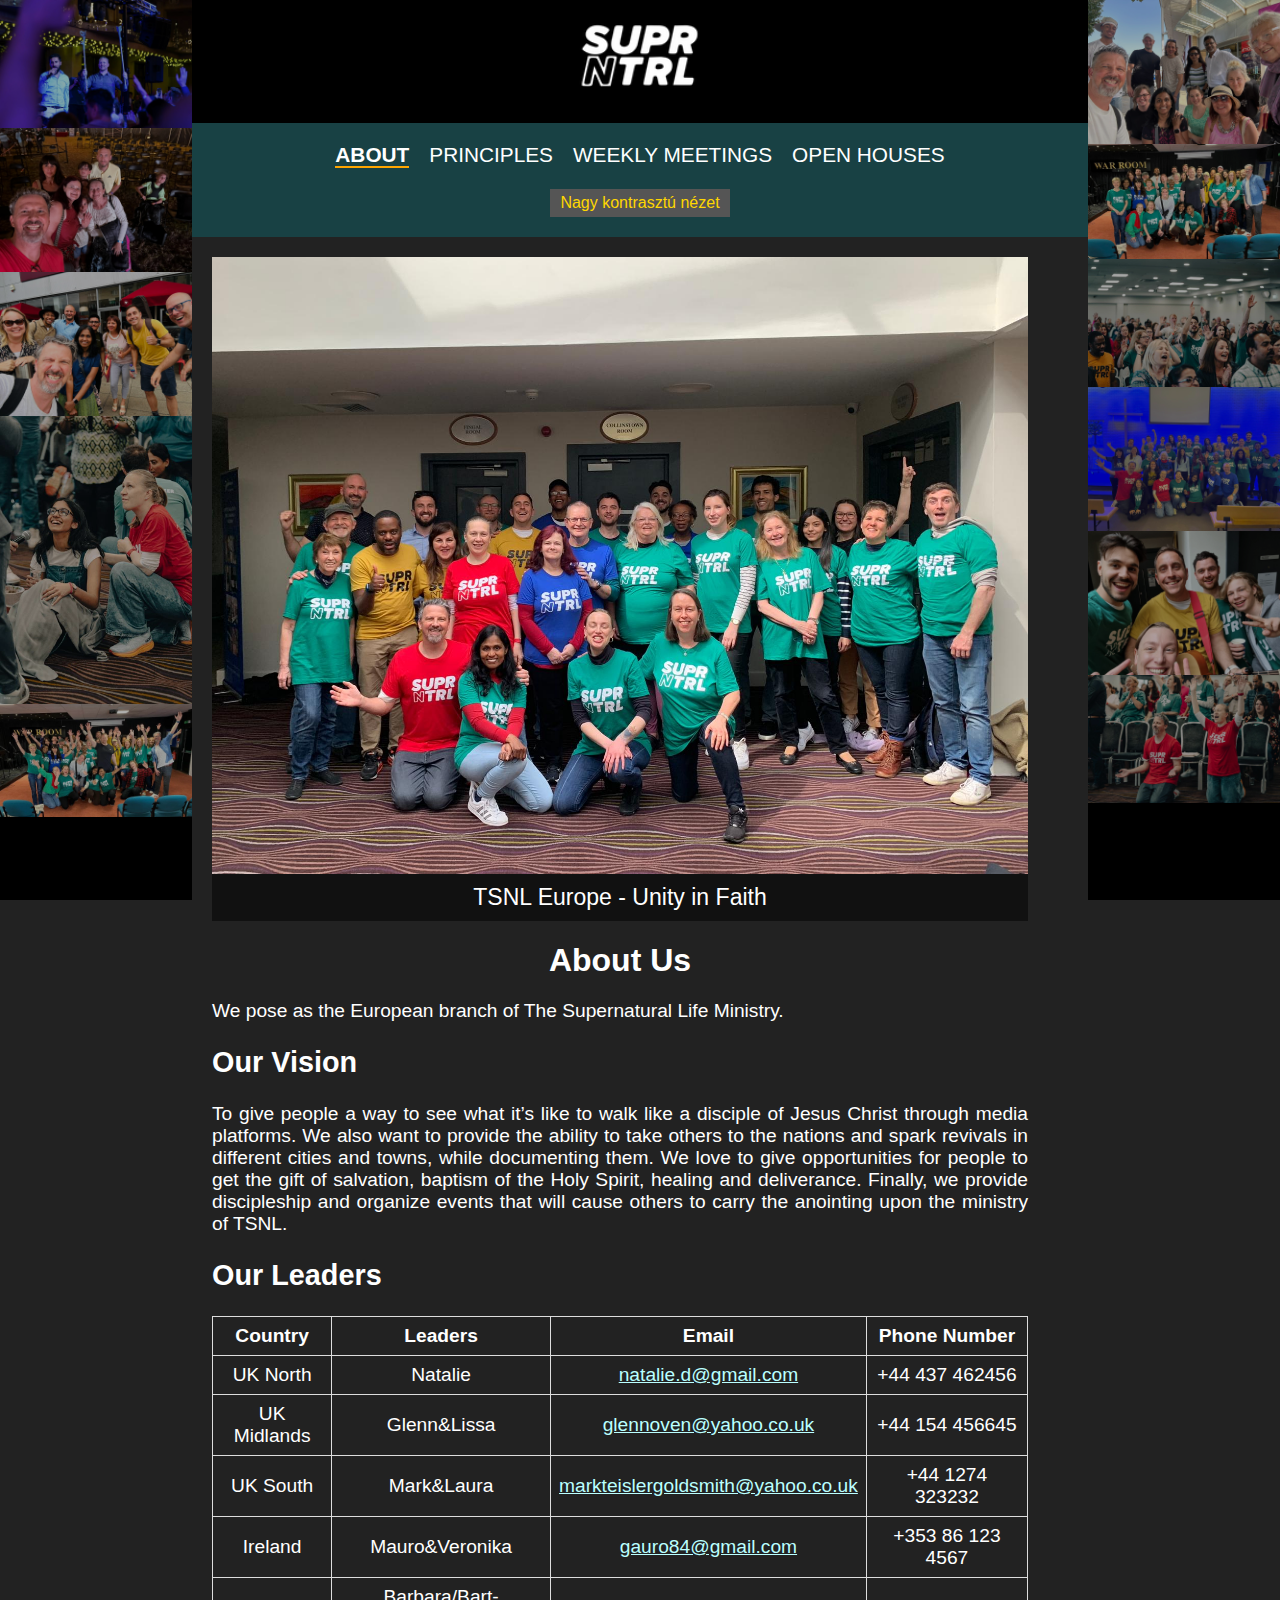
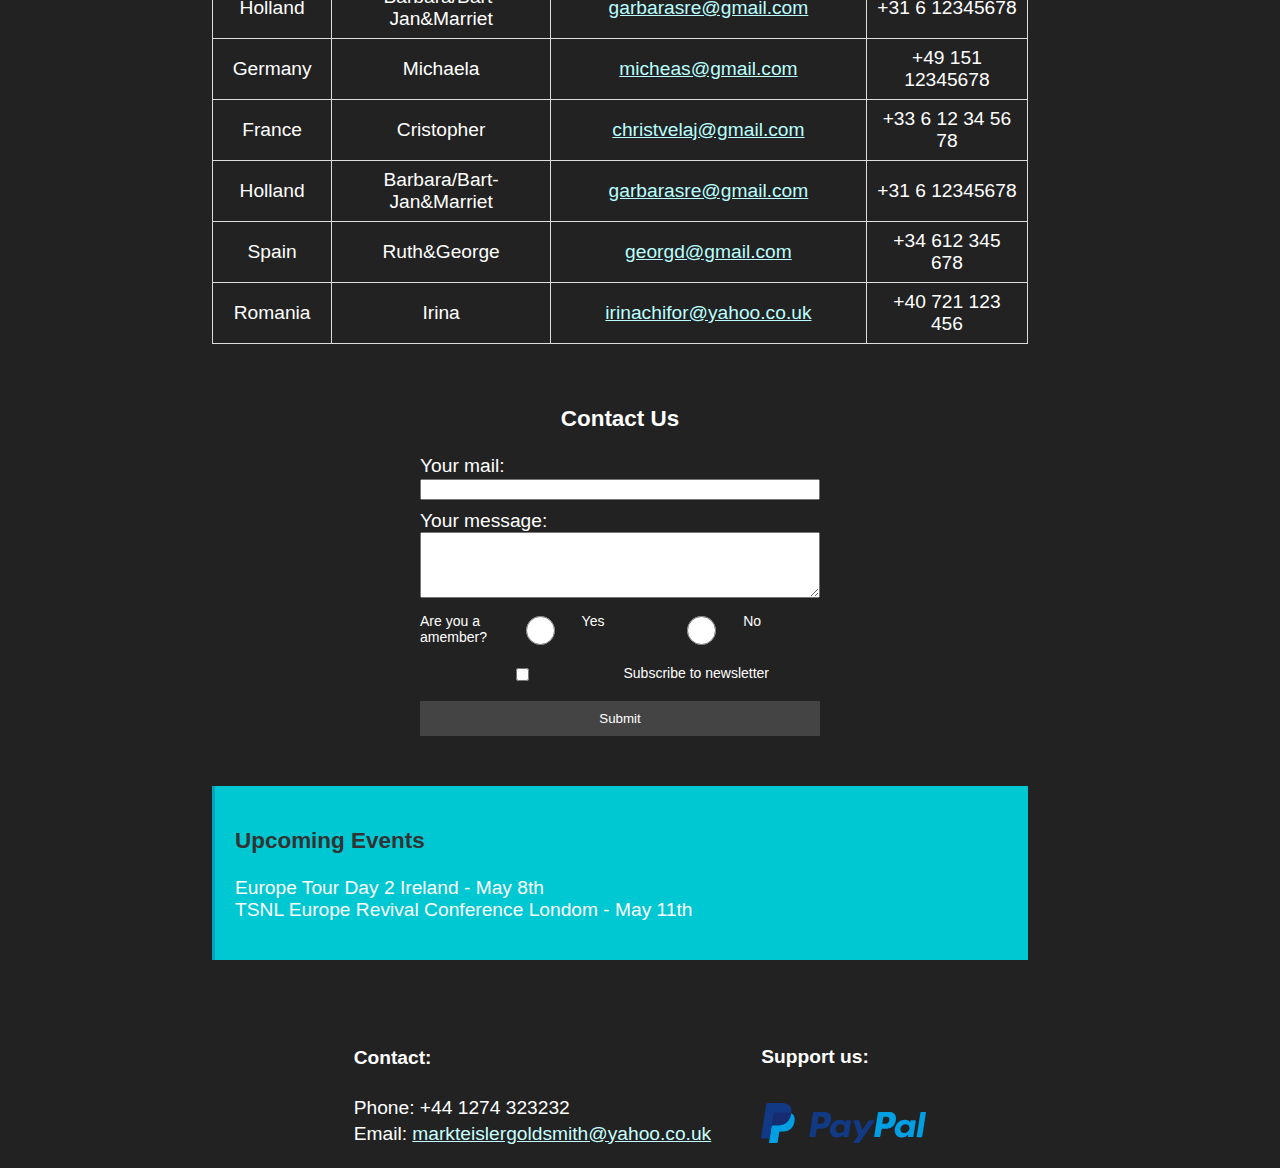
<file: index.html>
<!DOCTYPE html>
<html lang="en">
<head>
    <meta charset="UTF-8">
    <meta name="viewport" content="width=device-width, initial-scale=1.0">
    <title>About Us - TSNL Europe site</title>
    <link rel="icon" type="image/x-icon" href="images/favicon.ico">
    <link rel="stylesheet" href="style.css" type="text/css">
    <link rel="stylesheet" id="highContrastStyle" href="high-contrast.css" disabled>

</head>
<body>
    <header>
        <div class="header-content-image-container" style="text-align: center;">
            <img src="images/logo.png" alt="The Supernatural Life Logo">
        </div>
            <div id="menu" class="header-content">
                <nav>
                    <ul>
                        <li><a href="index.html" class="active">ABOUT</a></li>
                        <li><a href="Principles.html">PRINCIPLES</a></li>
                        <li><a href="WeeklyMeetings.html">WEEKLY MEETINGS</a></li>
                        <li><a href="Open_houses.html">OPEN HOUSES</a></li>
                    </ul>
                </nav>
                <br>
                <button id="highContrastToggle">Nagy kontrasztú nézet</button>

            </div>
    </header>
    <div class="side-images side-images-left">
        <img src="images/background/1.jpeg" alt="Daniel Adams holding up healed man's crutch">
        <img src="images/background/3.jpeg" alt="Mark and the team after an event">
        <img src="images/background/5.jpeg" alt="Europe England team before evangelization">
        <img src="images/background/7.jpeg" alt="Laura and a girl looking upwards">
        <img src="images/background/9.jpeg" alt="TSNL forerunner team group photo">
    </div>
    <main class="main-content">
        <figure>
            <img src="images/MAIN_BACKGROUND.jpeg" alt="Main background showing the British team of TSNL Europe">
            <figcaption>TSNL Europe - Unity in Faith</figcaption>
        </figure>
        <section>
            <h1>About Us</h1>
            <p>We pose as the European branch of The Supernatural Life Ministry.</p>
        </section>
        <section>
            <h2>Our Vision</h2>
            <p>To give people a way to see what it’s like to walk like a disciple of Jesus Christ through media platforms. We also want to provide the ability to take others to the nations and spark revivals in different cities and towns, while documenting them. We love to give opportunities for people to get the gift of salvation, baptism of the Holy Spirit, healing and deliverance. Finally, we provide discipleship and organize events that will cause others to carry the anointing upon the ministry of TSNL.</p>
        </section>
        <section>
            <h2>Our Leaders</h2>
            <table id="table">
                <tr>
                
                        <th>Country</th>
                        <th>Leaders</th>
                        <th>Email</th>
                        <th>Phone Number</th>
                
                </tr>
                <tr>
                    
                        <td>UK North</td>
                        <td>Natalie</td>
                        <td><a href="mailto:natalie.d@gmail.com">natalie.d@gmail.com</a></td>
                        <td>+44 437 462456</td>

                </tr>
                <tr>
                        <td>UK Midlands</td>
                        <td>Glenn&Lissa</td>
                        <td><a href="mailto:glennoven@yahoo.co.uk">glennoven@yahoo.co.uk</a></td>
                        <td>+44 154 456645</td>
                
                </tr>
                <tr>
                        <td>UK South</td>
                        <td>Mark&Laura</td>
                        <td><a href="mailto:markteislergoldsmith@yahoo.co.uk">markteislergoldsmith@yahoo.co.uk</a></td>
                        <td>+44 1274 323232</td>
                </tr>
                <tr>
                        <td>Ireland</td>
                        <td>Mauro&Veronika</td>
                        <td><a href="mailto:gauro84@gmail.com">gauro84@gmail.com</a></td>
                        <td>+353 86 123 4567</td>
                </tr>
                <tr>                    
                        <td>Holland</td>
                        <td>Barbara/Bart-Jan&Marriet</td>
                        <td><a href="mailto:garbarasre@gmail.com">garbarasre@gmail.com</a></td>
                        <td>+31 6 12345678</td>
                </tr>
                <tr>
                        <td>Germany</td>
                        <td>Michaela</td>
                        <td><a href="mailto:micheas@gmail.com">micheas@gmail.com</a></td>
                        <td>+49 151 12345678</td>
                </tr>
                <tr>
                        <td>France</td>
                        <td>Cristopher</td>
                        <td><a href="mailto:christvelaj@gmail.com">christvelaj@gmail.com</a></td>
                        <td>+33 6 12 34 56 78</td>
                </tr>
                <tr>
                        <td>Holland</td>
                        <td>Barbara/Bart-Jan&Marriet</td>
                        <td><a href="mailto:garbarasre@gmail.com">garbarasre@gmail.com</a></td>
                        <td>+31 6 12345678</td>
                </tr>
                <tr>
                        <td>Spain</td>
                        <td>Ruth&George</td>
                        <td><a href="mailto:georgd@gmail.com">georgd@gmail.com</a></td>
                        <td>+34 612 345 678</td>
                </tr>
                <tr>
                        <td>Romania</td>
                        <td>Irina</td>
                        <td><a href="mailto:irinachifor@yahoo.co.uk">irinachifor@yahoo.co.uk</a></td>
                        <td>+40 721 123 456</td>
                </tr>
            </table>
        </section>
        <div class="form-container">
            <h3>Contact Us</h3>
            <form id="contactForm" action="submit_form.php" method="post">
                <label for="You email address">Your mail:</label>
                <input type="text" id="name" name="name" required rows="4" cols="30" maxlength="100">
    
                <label for="The message you would like to send us">Your message:</label>
                <textarea id="message" name="message" required rows="4" cols="30" maxlength="500"></textarea>
    
                <div class="radio-group">
                    <label>Are you a amember?</label><br>
                    <input type="radio" id="member_yes" name="member" value="yes" >
                    <label for="member_yes">Yes</label>
                    <input type="radio" id="member_no" name="member" value="no">
                    <label for="member_no">No</label>
                </div>
    
                <div class="checkbox-group">
                    <input type="checkbox" id="subscribe" name="subscribe">
                    <label for="subscribe">Subscribe to newsletter</label>
                </div>
    
                <input type="submit" value="Submit" class="submit-btn">
            </form>
            <div id="formMessage"></div>
        </div>
        <aside>
            <h3>Upcoming Events</h3>
            <ul>
                <li>Europe Tour Day 2 Ireland - May 8th</li>
                <li>TSNL Europe Revival Conference Londom - May 11th</li>
            </ul>
        </aside>
    </main>
    <div class="side-images side-images-right">
        <img src="images/background/2.jpeg" alt="TSNL team before evangelization">
        <img src="images/background/4.jpeg" alt="Another group photo of TSNL Forerunners">
        <img src="images/background/6.jpeg" alt="Revival meeting in Ireland">
        <img src="images/background/8.jpeg" alt="Forerunner group photo in Holland">
        <img src="images/background/10.jpeg" alt="John Lewelynn and forerunners">
        <img src="images/background/12.jpeg" alt="Mark and Laura worshipping">
    </div>

    <footer class="footer-content">
        <div class="footer-container">
            <div class="contact-info">
                <h4>Contact:</h4>
                <p>Phone: +44 1274 323232</p>
                <p>Email: <a href="mailto:markteislergoldsmith@yahoo.co.uk">markteislergoldsmith@yahoo.co.uk</a></p>
            </div>
            <div class="support-info">
                <h4>Support us:</h4>
                <a href="https://paypal.me/TSNLEuropejanoshar?country.x=HU&locale.x=en_US" target="_blank" class="paypal-link">
                    <img src="images/paypal-seeklogo.svg" alt="PayPal">
                </a>
            </div>
        </div>
    </footer>
    <script src="https://ajax.googleapis.com/ajax/libs/jquery/3.5.1/jquery.min.js"></script>
    <script>
        $(document).ready(function() {
            $('#contactForm').submit(function(event) {
                event.preventDefault();
    
                var isMemberChecked = $('#member_yes').is(':checked') || $('#member_no').is(':checked');
    
                if (!isMemberChecked) {
                    alert('Please indicate whether you are a member or not.');
                    return; 
                }
    
                $.ajax({
                    type: 'POST',
                    url: $(this).attr('action'),
                    data: $(this).serialize(),
                    success: function(data) {
                        $('#formMessage').text('Message sent!');
                    },
                    error: function() {
                        $('#formMessage').text('Message sent!');
                    }
                });
            });
        });
        document.getElementById('highContrastToggle').addEventListener('click', function() {
            var highContrastLink = document.getElementById('highContrastStyle');
            if (highContrastLink.disabled) {
                highContrastLink.disabled = false;  
            } else {
                highContrastLink.disabled = true;   
            }
        });

    </script>
    
        
</body>
</html>
</file>
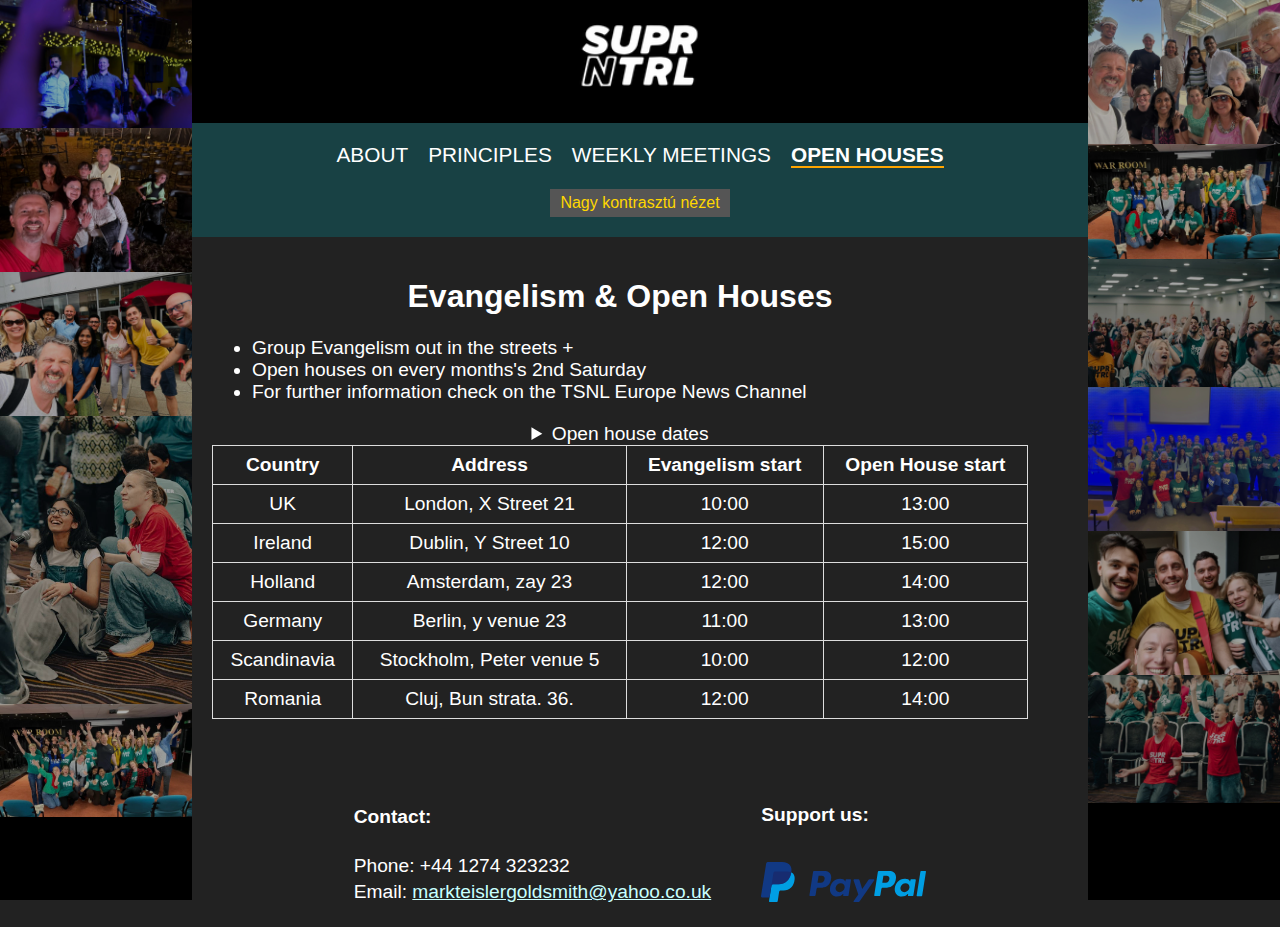
<file: Open_houses.html>
<!DOCTYPE html>
<html lang="en">
<head>
    <meta charset="UTF-8">
    <meta name="viewport" content="width=device-width, initial-scale=1.0">
    <title>Open houses  - TSNL Europe site</title>
    <link rel="icon" type="image/x-icon" href="images/favicon.ico">
    <link rel="stylesheet" href="style.css" type="text/css">
    <link rel="stylesheet" id="highContrastStyle" href="high-contrast.css" disabled>
</head>
<body>
    <header>
        <div class="header-content-image-container" style="text-align: center;">
            <img src="images/logo.png" alt="The Supernatural Life Logo">
        </div>
        <div id="menu" class="header-content">
            <nav>
                <ul>
                    <li><a href="index.html">ABOUT</a></li>
                        <li><a href="Principles.html">PRINCIPLES</a></li>
                        <li><a href="WeeklyMeetings.html">WEEKLY MEETINGS</a></li>
                        <li><a href="Open_houses.html" class="active">OPEN HOUSES</a></li>
                </ul>
                <br>
                <button id="highContrastToggle">Nagy kontrasztú nézet</button>
            </nav>
        </div>
    </header>
    <div class="side-images side-images-left">
        <img src="images/background/1.jpeg" alt="Daniel Adams holding up healed man's crutch">
        <img src="images/background/3.jpeg" alt="Mark and the team after an event">
        <img src="images/background/5.jpeg" alt="Europe England team before evangelization">
        <img src="images/background/7.jpeg" alt="Laura and a girl looking upwards">
        <img src="images/background/9.jpeg" alt="TSNL forerunner team group photo">
    </div>
    <main class="main-content">
        <h1>Evangelism & Open Houses</h1>
        <ul>
            <li>
                Group Evangelism out in the streets +
            </li>
            <li>
                Open houses on every months's 2nd Saturday
            </li>
            <li>
                For further information check on the TSNL Europe News Channel
            </li>
        </ul>
        <table id="table">
            <caption>
                <details>
                    <summary class="">Open house dates</summary>
                    Check down below for details
                </details>
            <tr>
                <th>Country</th>
                <th>Address</th>
                <th>Evangelism start</th>
                <th>Open House start</th>
            </tr>
            <tr>
                <td>UK</td>
                <td>London, X Street 21</td>
                <td>10:00</td>
                <td>13:00</td>
            </tr>
            <tr>
                <td>Ireland</td>
                <td>Dublin, Y Street 10</td>
                <td>12:00</td>
                <td>15:00</td>
            </tr>
            <tr>
                <td>Holland</td>
                <td>Amsterdam, zay 23</td>
                <td>12:00</td>
                <td>14:00</td>
            </tr>
            <tr>
                <td>Germany</td>
                <td>Berlin, y venue 23</td>
                <td>11:00</td>
                <td>13:00</td>
            </tr>
            <tr>
                <td>Scandinavia</td>
                <td>Stockholm, Peter venue 5</td>
                <td>10:00</td>
                <td>12:00</td>
            </tr>
            <tr>
                <td>Romania</td>
                <td>Cluj, Bun strata. 36.</td>
                <td>12:00</td>
                <td>14:00</td>
            </tr>
        </table>
    </main>
    <div class="side-images side-images-right">
        <img src="images/background/2.jpeg" alt="TSNL team before evangelization">
        <img src="images/background/4.jpeg" alt="Another group photo of TSNL Forerunners">
        <img src="images/background/6.jpeg" alt="Revival meeting in Ireland">
        <img src="images/background/8.jpeg" alt="Forerunner group photo in Holland">
        <img src="images/background/10.jpeg" alt="John Lewelynn and forerunners">
        <img src="images/background/12.jpeg" alt="Mark and Laura worshipping">
    </div>

    <footer class="footer-content">
        <div class="footer-container">
            <div class="contact-info">
                <h4>Contact:</h4>
                <p>Phone: +44 1274 323232</p>
                <p>Email: <a href="mailto:markteislergoldsmith@yahoo.co.uk">markteislergoldsmith@yahoo.co.uk</a></p>
            </div>
            <div class="support-info">
                <h4>Support us:</h4>
                <a href="https://paypal.me/TSNLEuropejanoshar?country.x=HU&locale.x=en_US" target="_blank" class="paypal-link">
                    <img src="images/paypal-seeklogo.svg" alt="PayPal">
                </a>
            </div>
        </div>
    </footer>
    <script>
        document.getElementById('highContrastToggle').addEventListener('click', function() {
            var highContrastLink = document.getElementById('highContrastStyle');
            if (highContrastLink.disabled) {
                highContrastLink.disabled = false;  
            } else {
                highContrastLink.disabled = true;   
            }
        });
    </script>
</body>
</html>
</file>
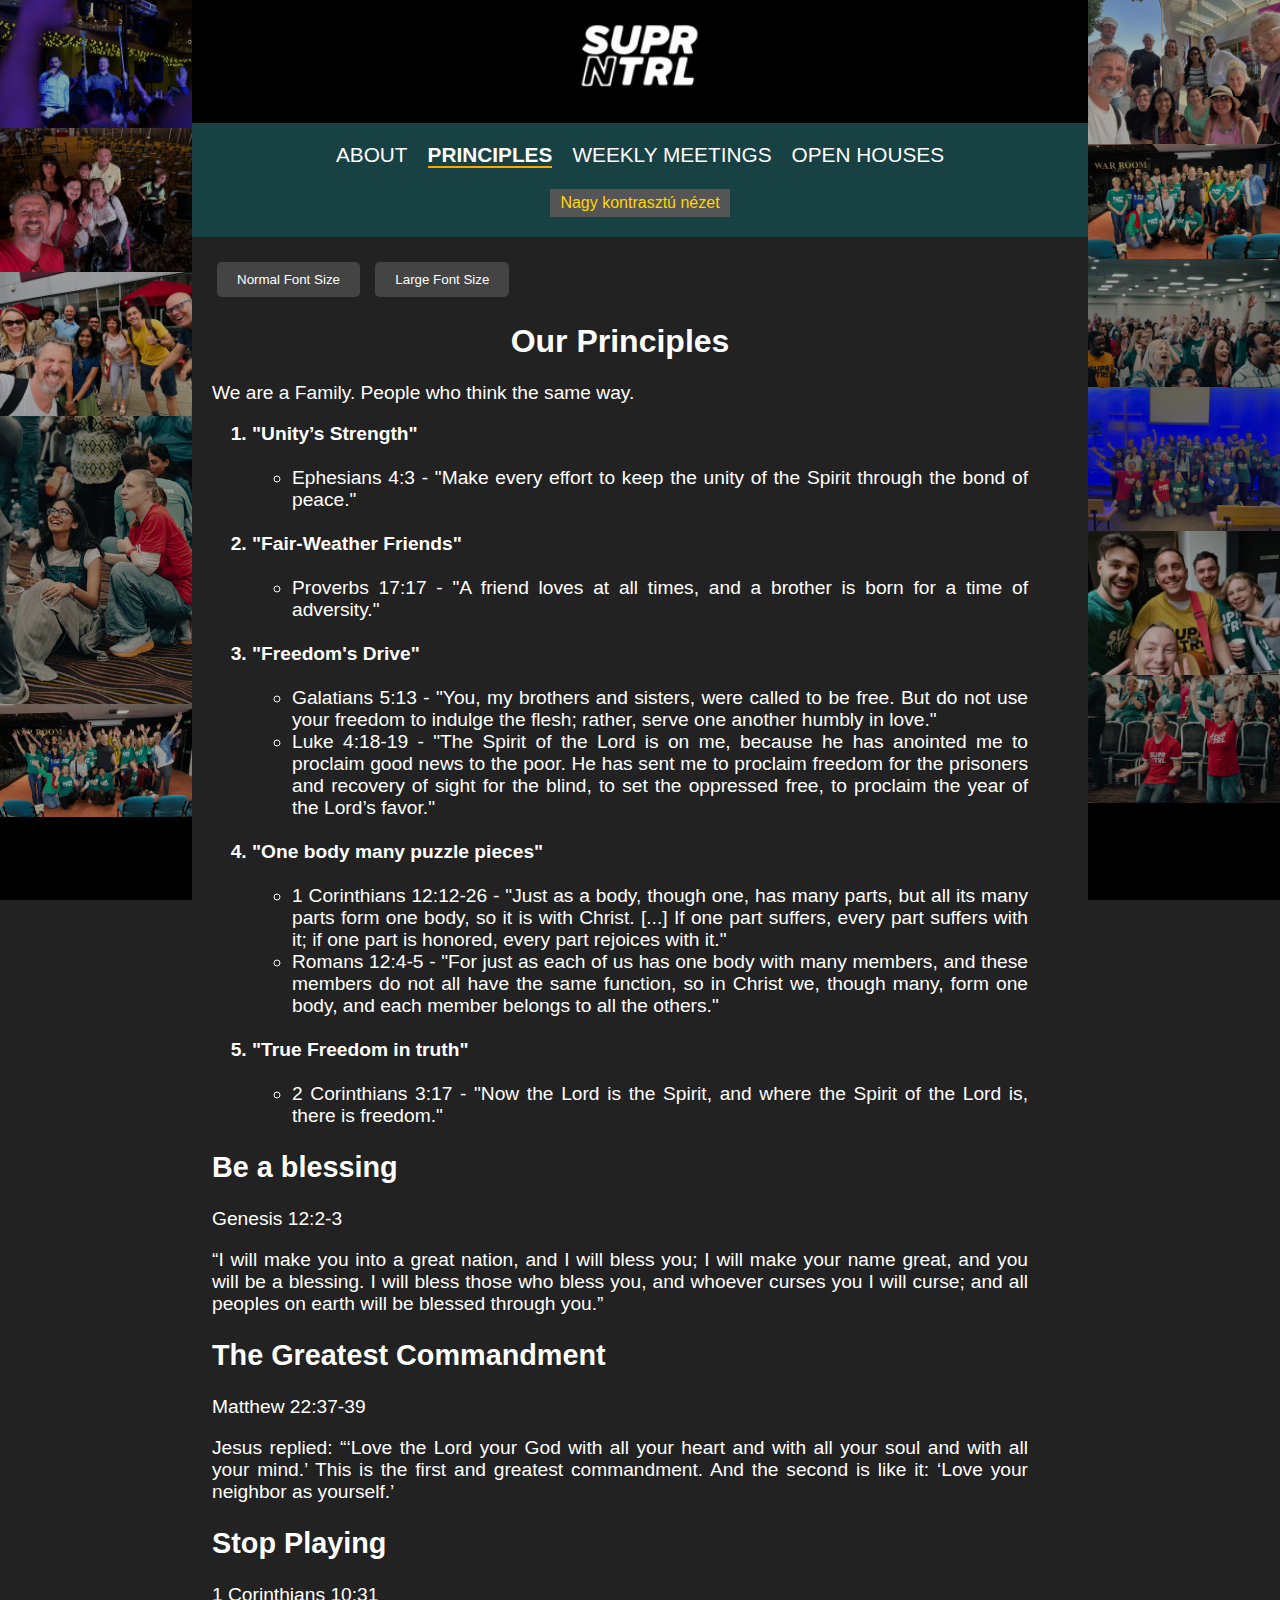
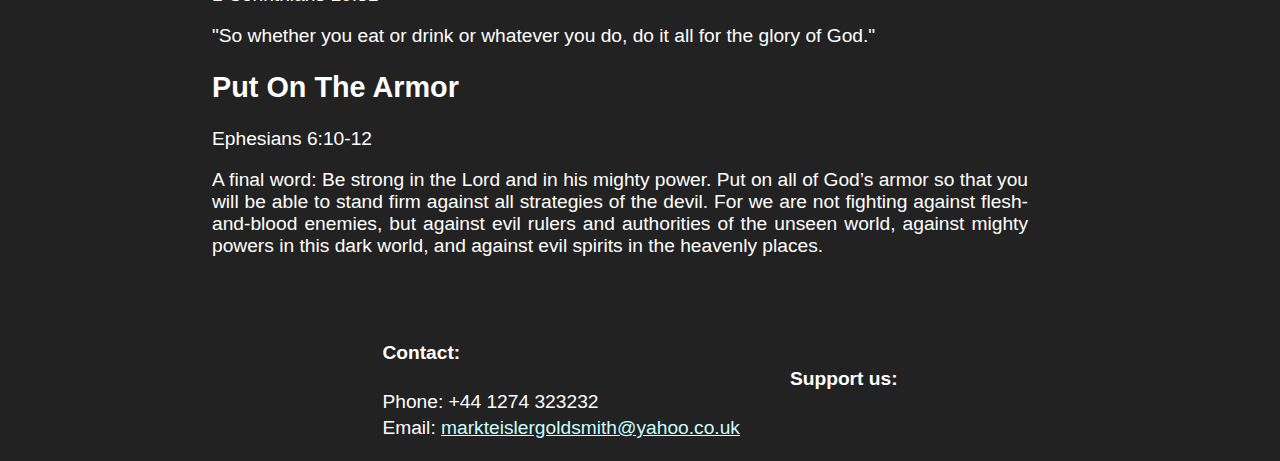
<file: Principles.html>
<!DOCTYPE html>
<html lang="en">
<head>
    <meta charset="UTF-8">
    <meta name="viewport" content="width=device-width, initial-scale=1.0">
    <title>Principles - TSNL Europe site</title>
    <link rel="icon" type="image/x-icon" href="images/favicon.ico">
    <link rel="stylesheet" href="style.css" type="text/css">
    <link rel="stylesheet" id="highContrastStyle" href="high-contrast.css" disabled>
</head>
<body>
    <header>
        <div class="header-content-image-container" style="text-align: center;">
            <img src="images/logo.png" alt="The Supernatural Life Logo">
        </div>
        <div id="menu" class="header-content">
            <nav>
                <ul>
                    <li><a href="index.html">ABOUT</a></li>
                    <li><a href="Principles.html" class="active">PRINCIPLES</a></li>
                    <li><a href="WeeklyMeetings.html">WEEKLY MEETINGS</a></li>
                    <li><a href="Open_houses.html">OPEN HOUSES</a></li>
                </ul>
                <br>
                <button id="highContrastToggle">Nagy kontrasztú nézet</button>
            </nav>
        </div>
    </header>
    <div class="side-images side-images-left">
        <img src="images/background/1.jpeg" alt="Daniel Adams holding up healed man's crutch">
        <img src="images/background/3.jpeg" alt="Mark and the team after an event">
        <img src="images/background/5.jpeg" alt="Europe England team before evangelization">
        <img src="images/background/7.jpeg" alt="Laura and a girl looking upwards">
        <img src="images/background/9.jpeg" alt="TSNL forerunner team group photo">
    </div>
    <main class="main-content">
        <div class="font-size-controls">
            <button id="font-normal">Normal Font Size</button>
            <button id="font-large">Large Font Size</button>
        </div>
        <h1>Our Principles</h1>

        <p>We are a Family. People who think the same way.</p>
    <section>
        <ol>
            <li>"Unity’s Strength"</li>
            <br>
                <ul>
                    <li>Ephesians 4:3 - "Make every effort to keep the unity of the Spirit through the bond of peace."</li>
                </ul>
                <br>
            <li>"Fair-Weather Friends"</li>
            <br>
                <ul>
                    <li>Proverbs 17:17 - "A friend loves at all times, and a brother is born for a time of adversity."</li>
                </ul>
                <br>
            <li>"Freedom's Drive"</li>
            <br>
                <ul>
                    <li>Galatians 5:13 - "You, my brothers and sisters, were called to be free. But do not use your freedom to indulge the flesh; rather, serve one another humbly in love."</li>
                    <li>Luke 4:18-19 - "The Spirit of the Lord is on me, because he has anointed me to proclaim good news to the poor. He has sent me to proclaim freedom for the prisoners and recovery of sight for the blind, to set the oppressed free, to proclaim the year of the Lord’s favor."</li>
                </ul>
                <br>
            <li>"One body many puzzle pieces"</li>
            <br>
                <ul>
                    <li>1 Corinthians 12:12-26 - "Just as a body, though one, has many parts, but all its many parts form one body, so it is with Christ. [...] If one part suffers, every part suffers with it; if one part is honored, every part rejoices with it."</li>
                    <li>Romans 12:4-5 - "For just as each of us has one body with many members, and these members do not all have the same function, so in Christ we, though many, form one body, and each member belongs to all the others."</li>
                </ul>
                <br>
            <li>"True Freedom in truth"</li>
            <br>
                <ul>
                    <li>2 Corinthians 3:17 - "Now the Lord is the Spirit, and where the Spirit of the Lord is, there is freedom."</li>
                </ul>
        </ol>
    </section>
<section>
    
    <article>
        <h2>Be a blessing</h2>
        <p>Genesis 12:2-3</p>
        <p>“I will make you into a great nation, and I will bless you; I will make your name great, and you will be a blessing. I will bless those who bless you, and whoever curses you I will curse; and all peoples on earth will be blessed through you.”</p>
    </article>
    <article>
        <h2>The Greatest Commandment</h2>
        <p>Matthew 22:37-39</p>
        <p>Jesus replied: “‘Love the Lord your God with all your heart and with all your soul and with all your mind.’ This is the first and greatest commandment. And the second is like it: ‘Love your neighbor as yourself.’</p>
    </article>
    
    <article>
        <h2>Stop Playing</h2>
        <p>1 Corinthians 10:31</p>
        <p>"So whether you eat or drink or whatever you do, do it all for the glory of God."</p>
    </article>
    
    <article>
        <h2>Put On The Armor</h2>
        <p>Ephesians 6:10-12</p>
        <p>A final word: Be strong in the Lord and in his mighty power. Put on all of God’s armor so that you will be able to stand firm against all strategies of the devil. For we are not fighting against flesh-and-blood enemies, but against evil rulers and authorities of the unseen world, against mighty powers in this dark world, and against evil spirits in the heavenly places.</p>
    </article>
</section>
    </main>
    <div class="side-images side-images-right">
        <img src="images/background/2.jpeg" alt="TSNL team before evangelization">
        <img src="images/background/4.jpeg" alt="Another group photo of TSNL Forerunners">
        <img src="images/background/6.jpeg" alt="Revival meeting in Ireland">
        <img src="images/background/8.jpeg" alt="Forerunner group photo in Holland">
        <img src="images/background/10.jpeg" alt="John Lewelynn and forerunners">
        <img src="images/background/12.jpeg" alt="Mark and Laura worshipping">
    </div>

    <footer class="footer-content">
        <div class="footer-container">
            <div class="contact-info">
                <h4>Contact:</h4>
                <p>Phone: +44 1274 323232</p>
                <p>Email: <a href="mailto:markteislergoldsmith@yahoo.co.uk">markteislergoldsmith@yahoo.co.uk</a></p>
            </div>
            <div class="support-info">
                <h4>Support us:</h4>
                <a href="https:
                    <img src="images/paypal-seeklogo.svg" alt="PayPal">
                </a>
            </div>
        </div>
    </footer>
    <script>
        document.getElementById('font-normal').addEventListener('click', function() {
            document.body.style.fontSize = '1.2rem'; 
        });
        
        document.getElementById('font-large').addEventListener('click', function() {
            document.body.style.fontSize = '1.4rem'; 
        });
        document.getElementById('highContrastToggle').addEventListener('click', function() {
            var highContrastLink = document.getElementById('highContrastStyle');
            if (highContrastLink.disabled) {
                highContrastLink.disabled = false;  
            } else {
                highContrastLink.disabled = true;   
            }
        });
    </script>
        
</body>
</html>
</file>
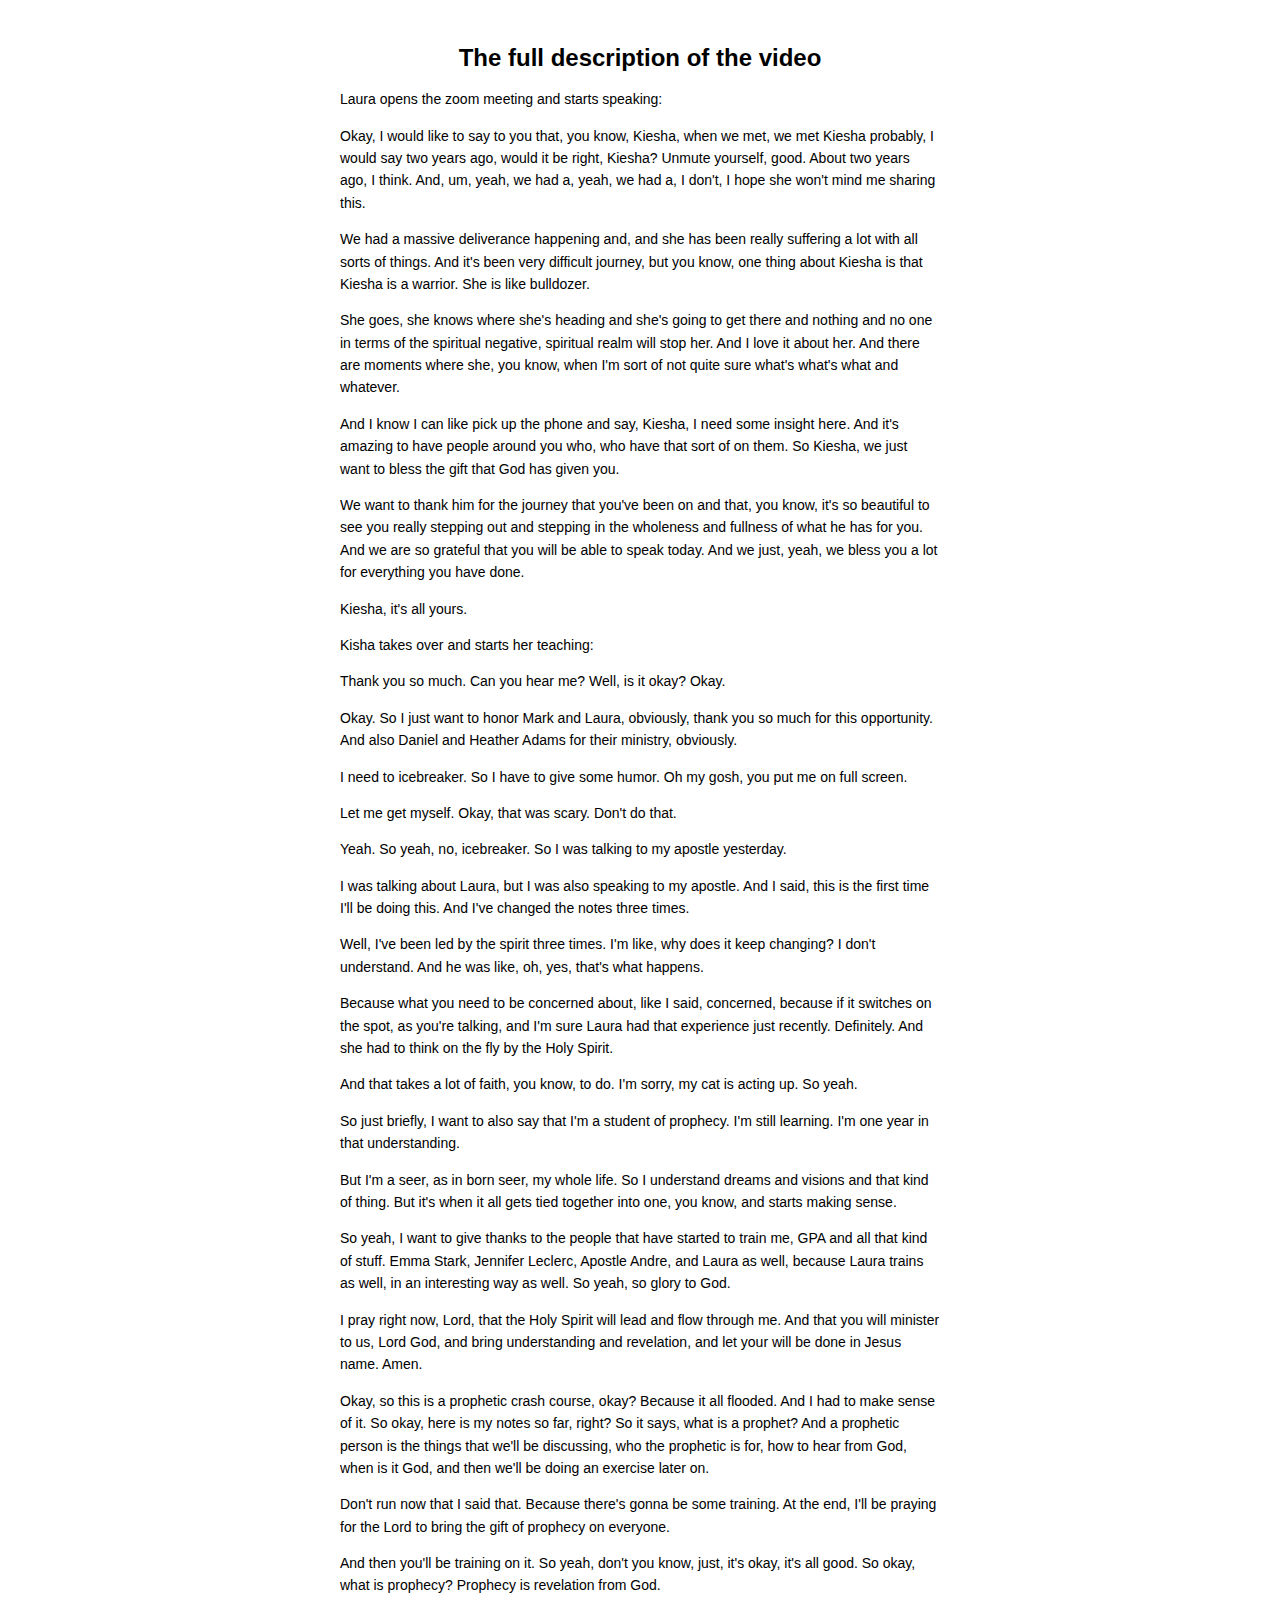
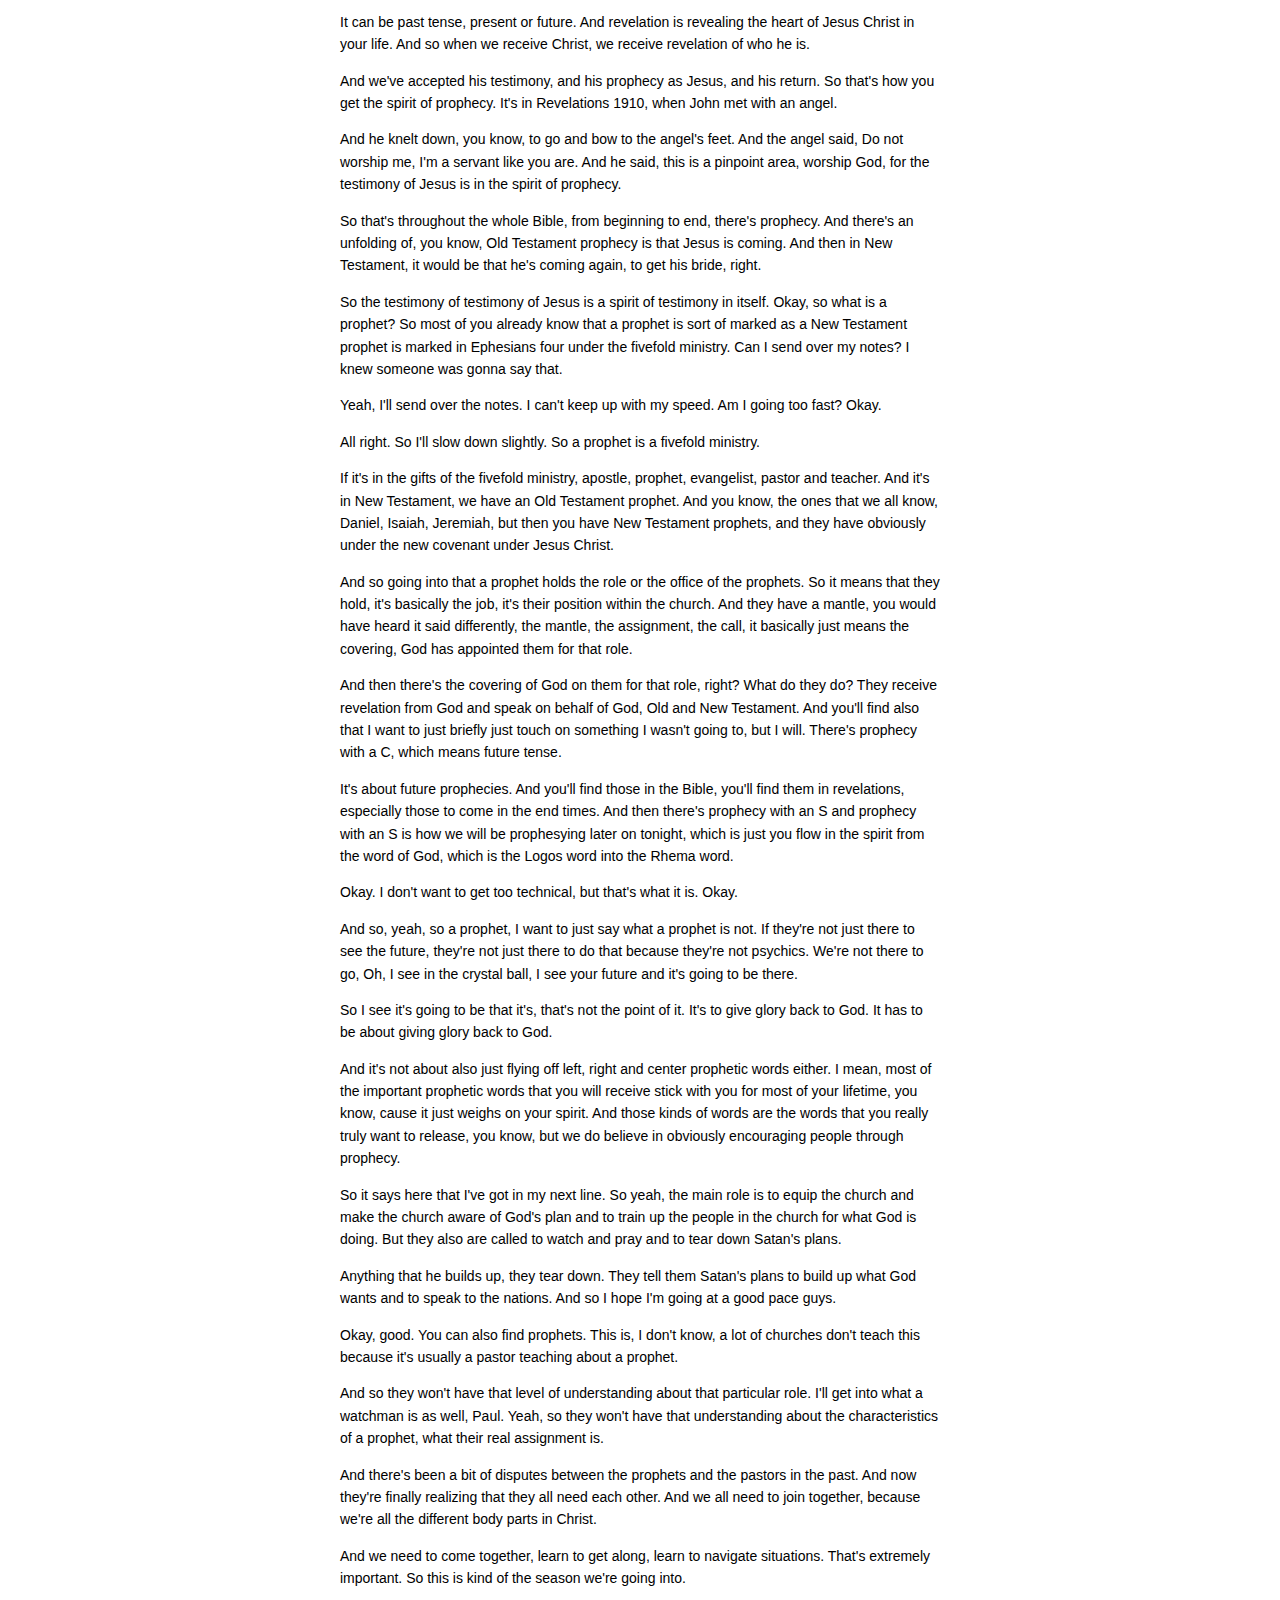
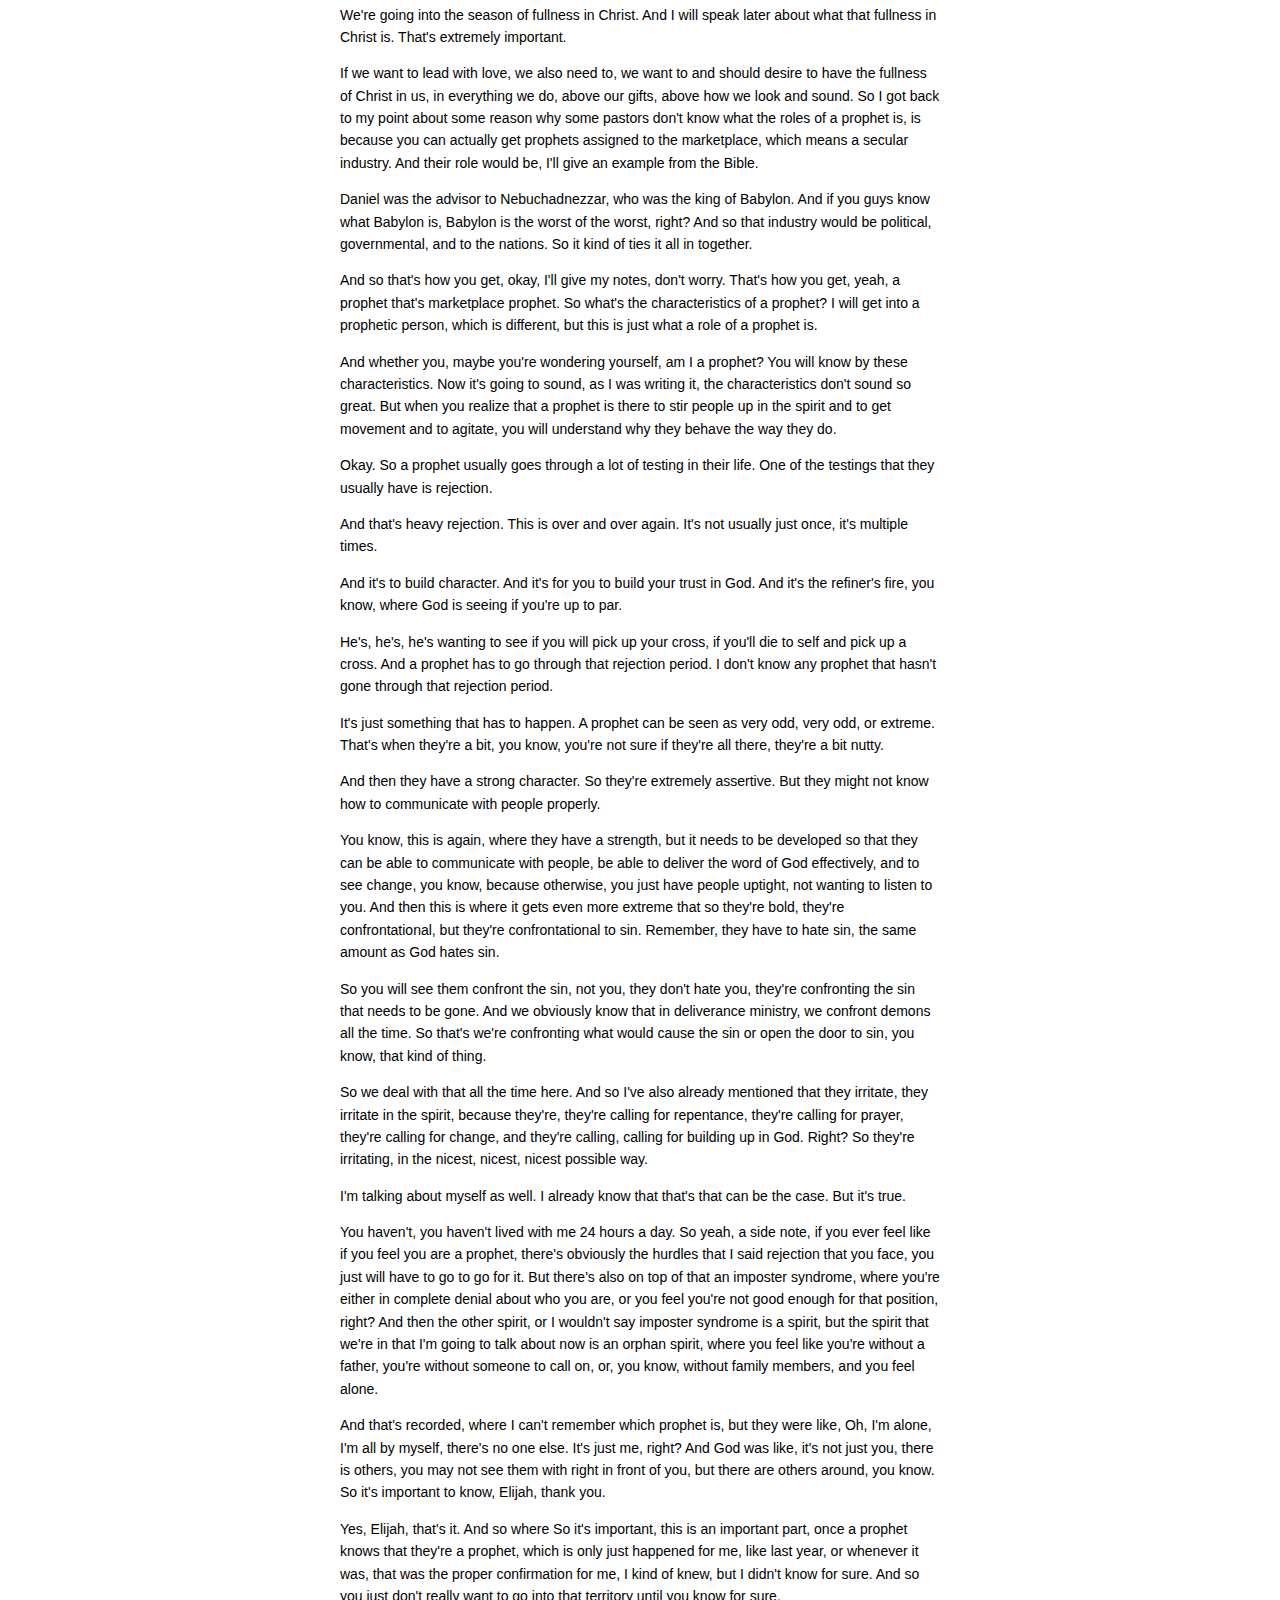
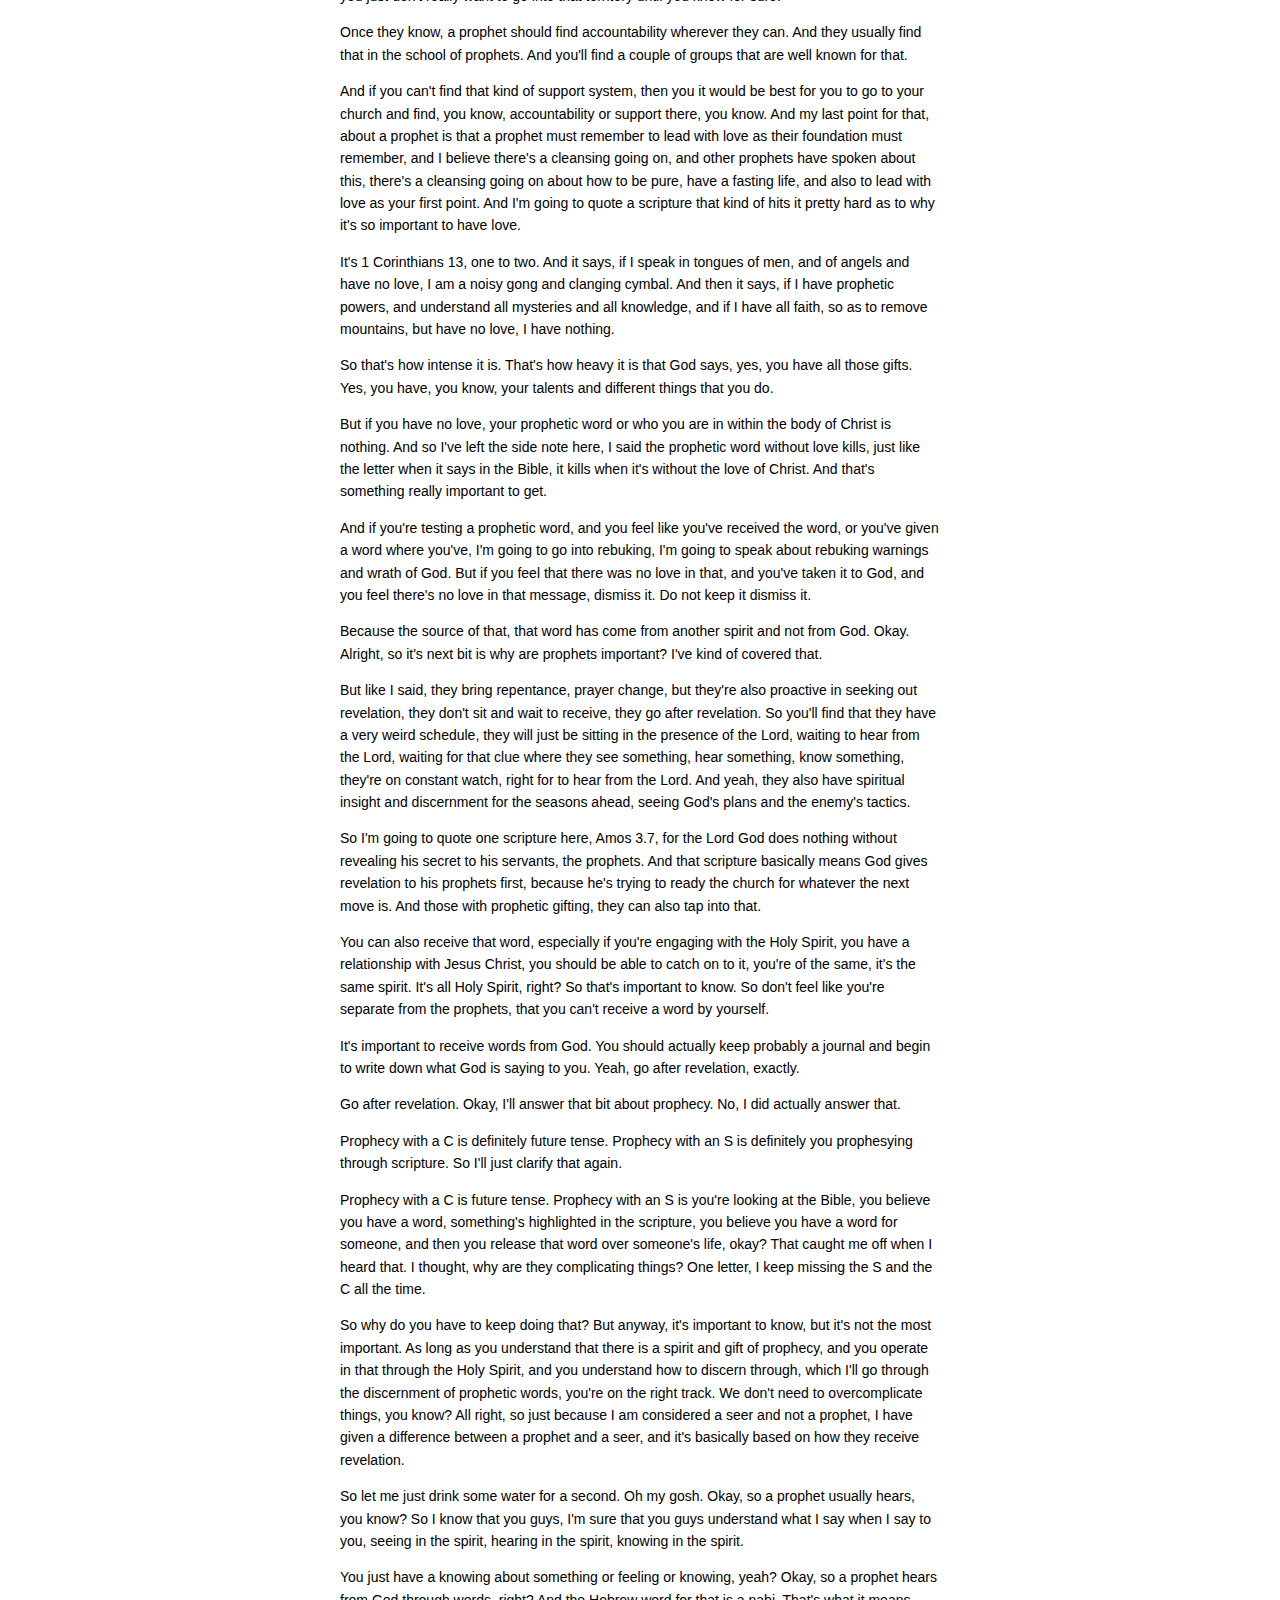
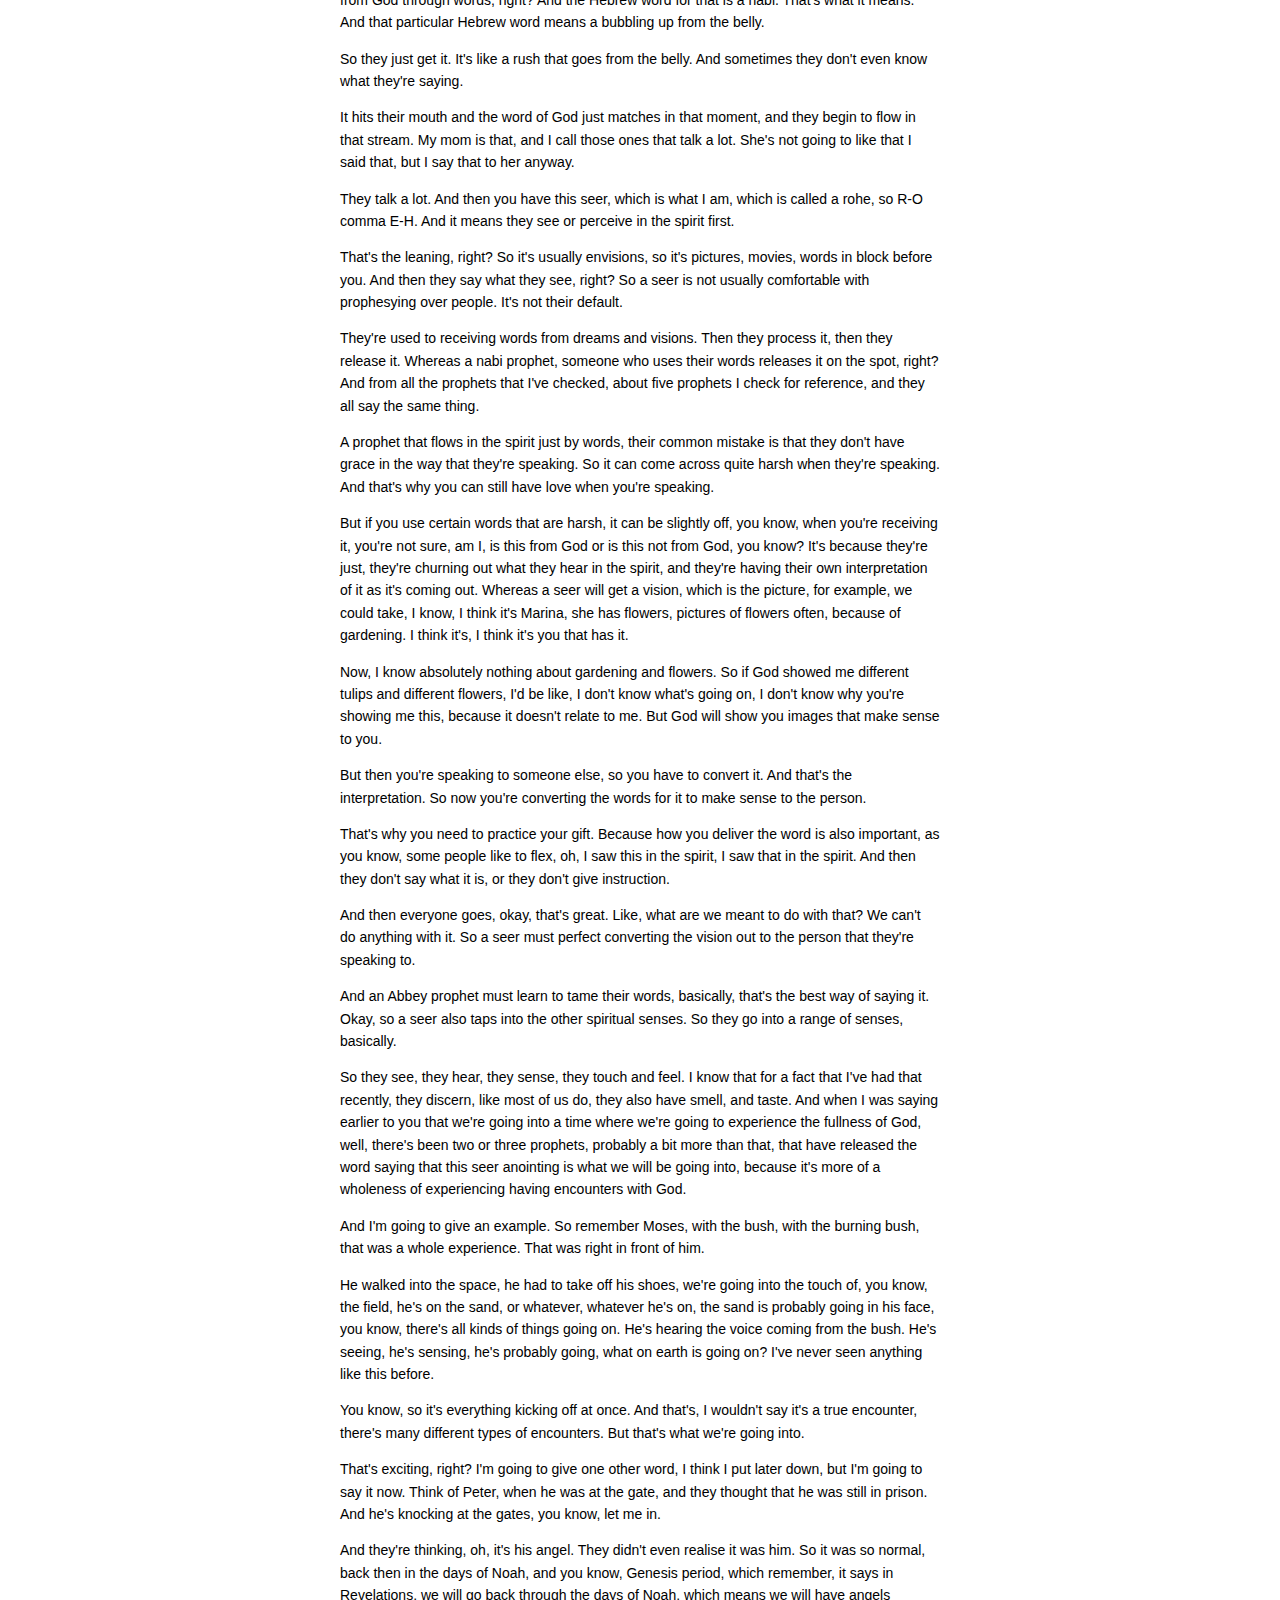
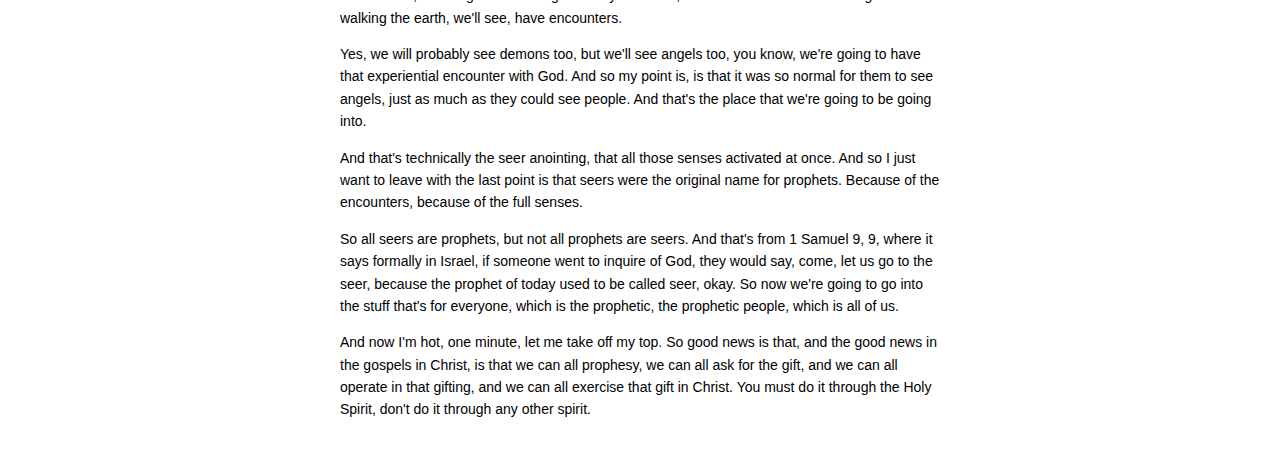
<file: transcrypt.html>
<!DOCTYPE html>
<html lang="en">
<head>
    <meta charset="UTF-8">
    <meta name="viewport" content="width=device-width, initial-scale=1.0">
    <title>Video Transcription</title>
    <link rel="stylesheet" href="transcryptStyle.css">
</head>
<body>

<div class="video-transcript">
    <h1>The full description of the video</h1>
    <p>Laura opens the zoom meeting and starts speaking:</p>
    <p>Okay, I would like to say to you that, you know, Kiesha, when we met, we met Kiesha probably, I would say two years ago, would it be right, Kiesha? Unmute yourself, good. About two years ago, I think. And, um, yeah, we had a, yeah, we had a, I don't, I hope she won't mind me sharing this. </p>
    <p>We had a massive deliverance happening and, and she has been really suffering a lot with all sorts of things. And it's been very difficult journey, but you know, one thing about Kiesha is that Kiesha is a warrior. She is like bulldozer.</p>
    <p>She goes, she knows where she's heading and she's going to get there and nothing and no one in terms of the spiritual negative, spiritual realm will stop her. And I love it about her. And there are moments where she, you know, when I'm sort of not quite sure what's what's what and whatever.</p>
    <p>And I know I can like pick up the phone and say, Kiesha, I need some insight here. And it's amazing to have people around you who, who have that sort of on them. So Kiesha, we just want to bless the gift that God has given you. </p>
    <p>We want to thank him for the journey that you've been on and that, you know, it's so beautiful to see you really stepping out and stepping in the wholeness and fullness of what he has for you. And we are so grateful that you will be able to speak today. And we just, yeah, we bless you a lot for everything you have done.</p>
    <p>Kiesha, it's all yours.</p>
    <p>Kisha takes over and starts her teaching:</p>
    <p>Thank you so much. Can you hear me? Well, is it okay? Okay.</p>
    <p>Okay. So I just want to honor Mark and Laura, obviously, thank you so much for this opportunity. And also Daniel and Heather Adams for their ministry, obviously.</p>
    <p>I need to icebreaker. So I have to give some humor. Oh my gosh, you put me on full screen. </p>
    <p>Let me get myself. Okay, that was scary. Don't do that.</p>
    <p>Yeah. So yeah, no, icebreaker. So I was talking to my apostle yesterday. </p>
    <p>I was talking about Laura, but I was also speaking to my apostle. And I said, this is the first time I'll be doing this. And I've changed the notes three times. </p>
    <p>Well, I've been led by the spirit three times. I'm like, why does it keep changing? I don't understand. And he was like, oh, yes, that's what happens.</p>
    <p>Because what you need to be concerned about, like I said, concerned, because if it switches on the spot, as you're talking, and I'm sure Laura had that experience just recently. Definitely. And she had to think on the fly by the Holy Spirit. </p>
    <p>And that takes a lot of faith, you know, to do. I'm sorry, my cat is acting up. So yeah. </p>
    <p>So just briefly, I want to also say that I'm a student of prophecy. I'm still learning. I'm one year in that understanding. </p>
    <p>But I'm a seer, as in born seer, my whole life. So I understand dreams and visions and that kind of thing. But it's when it all gets tied together into one, you know, and starts making sense.</p>
    <p>So yeah, I want to give thanks to the people that have started to train me, GPA and all that kind of stuff. Emma Stark, Jennifer Leclerc, Apostle Andre, and Laura as well, because Laura trains as well, in an interesting way as well. So yeah, so glory to God. </p>
    <p>I pray right now, Lord, that the Holy Spirit will lead and flow through me. And that you will minister to us, Lord God, and bring understanding and revelation, and let your will be done in Jesus name. Amen. </p>
    <p>Okay, so this is a prophetic crash course, okay? Because it all flooded. And I had to make sense of it. So okay, here is my notes so far, right? So it says, what is a prophet? And a prophetic person is the things that we'll be discussing, who the prophetic is for, how to hear from God, when is it God, and then we'll be doing an exercise later on. </p>
    <p>Don't run now that I said that. Because there's gonna be some training. At the end, I'll be praying for the Lord to bring the gift of prophecy on everyone. </p>
    <p>And then you'll be training on it. So yeah, don't you know, just, it's okay, it's all good. So okay, what is prophecy? Prophecy is revelation from God.</p>
    <p>It can be past tense, present or future. And revelation is revealing the heart of Jesus Christ in your life. And so when we receive Christ, we receive revelation of who he is.</p>
    <p>And we've accepted his testimony, and his prophecy as Jesus, and his return. So that's how you get the spirit of prophecy. It's in Revelations 1910, when John met with an angel. </p>
    <p>And he knelt down, you know, to go and bow to the angel's feet. And the angel said, Do not worship me, I'm a servant like you are. And he said, this is a pinpoint area, worship God, for the testimony of Jesus is in the spirit of prophecy. </p>
    <p>So that's throughout the whole Bible, from beginning to end, there's prophecy. And there's an unfolding of, you know, Old Testament prophecy is that Jesus is coming. And then in New Testament, it would be that he's coming again, to get his bride, right.</p>
    <p>So the testimony of testimony of Jesus is a spirit of testimony in itself. Okay, so what is a prophet? So most of you already know that a prophet is sort of marked as a New Testament prophet is marked in Ephesians four under the fivefold ministry. Can I send over my notes? I knew someone was gonna say that.</p>
    <p>Yeah, I'll send over the notes. I can't keep up with my speed. Am I going too fast? Okay. </p>
    <p>All right. So I'll slow down slightly. So a prophet is a fivefold ministry.</p>
    <p>If it's in the gifts of the fivefold ministry, apostle, prophet, evangelist, pastor and teacher. And it's in New Testament, we have an Old Testament prophet. And you know, the ones that we all know, Daniel, Isaiah, Jeremiah, but then you have New Testament prophets, and they have obviously under the new covenant under Jesus Christ. </p>
    <p>And so going into that a prophet holds the role or the office of the prophets. So it means that they hold, it's basically the job, it's their position within the church. And they have a mantle, you would have heard it said differently, the mantle, the assignment, the call, it basically just means the covering, God has appointed them for that role. </p>
    <p>And then there's the covering of God on them for that role, right? What do they do? They receive revelation from God and speak on behalf of God, Old and New Testament. And you'll find also that I want to just briefly just touch on something I wasn't going to, but I will. There's prophecy with a C, which means future tense. </p>
    <p>It's about future prophecies. And you'll find those in the Bible, you'll find them in revelations, especially those to come in the end times. And then there's prophecy with an S and prophecy with an S is how we will be prophesying later on tonight, which is just you flow in the spirit from the word of God, which is the Logos word into the Rhema word. </p>
    <p>Okay. I don't want to get too technical, but that's what it is. Okay. </p>
    <p>And so, yeah, so a prophet, I want to just say what a prophet is not. If they're not just there to see the future, they're not just there to do that because they're not psychics. We're not there to go, Oh, I see in the crystal ball, I see your future and it's going to be there. </p>
    <p>So I see it's going to be that it's, that's not the point of it. It's to give glory back to God. It has to be about giving glory back to God.</p>
    <p>And it's not about also just flying off left, right and center prophetic words either. I mean, most of the important prophetic words that you will receive stick with you for most of your lifetime, you know, cause it just weighs on your spirit. And those kinds of words are the words that you really truly want to release, you know, but we do believe in obviously encouraging people through prophecy. </p>
    <p>So it says here that I've got in my next line. So yeah, the main role is to equip the church and make the church aware of God's plan and to train up the people in the church for what God is doing. But they also are called to watch and pray and to tear down Satan's plans. </p>
    <p>Anything that he builds up, they tear down. They tell them Satan's plans to build up what God wants and to speak to the nations. And so I hope I'm going at a good pace guys.</p>
    <p>Okay, good. You can also find prophets. This is, I don't know, a lot of churches don't teach this because it's usually a pastor teaching about a prophet. </p>
    <p>And so they won't have that level of understanding about that particular role. I'll get into what a watchman is as well, Paul. Yeah, so they won't have that understanding about the characteristics of a prophet, what their real assignment is. </p>
    <p>And there's been a bit of disputes between the prophets and the pastors in the past. And now they're finally realizing that they all need each other. And we all need to join together, because we're all the different body parts in Christ. </p>
    <p>And we need to come together, learn to get along, learn to navigate situations. That's extremely important. So this is kind of the season we're going into.</p>
    <p>We're going into the season of fullness in Christ. And I will speak later about what that fullness in Christ is. That's extremely important. </p>
    <p>If we want to lead with love, we also need to, we want to and should desire to have the fullness of Christ in us, in everything we do, above our gifts, above how we look and sound. So I got back to my point about some reason why some pastors don't know what the roles of a prophet is, is because you can actually get prophets assigned to the marketplace, which means a secular industry. And their role would be, I'll give an example from the Bible. </p>
    <p>Daniel was the advisor to Nebuchadnezzar, who was the king of Babylon. And if you guys know what Babylon is, Babylon is the worst of the worst, right? And so that industry would be political, governmental, and to the nations. So it kind of ties it all in together. </p>
    <p>And so that's how you get, okay, I'll give my notes, don't worry. That's how you get, yeah, a prophet that's marketplace prophet. So what's the characteristics of a prophet? I will get into a prophetic person, which is different, but this is just what a role of a prophet is. </p>
    <p>And whether you, maybe you're wondering yourself, am I a prophet? You will know by these characteristics. Now it's going to sound, as I was writing it, the characteristics don't sound so great. But when you realize that a prophet is there to stir people up in the spirit and to get movement and to agitate, you will understand why they behave the way they do. </p>
    <p>Okay. So a prophet usually goes through a lot of testing in their life. One of the testings that they usually have is rejection. </p>
    <p>And that's heavy rejection. This is over and over again. It's not usually just once, it's multiple times. </p>
    <p>And it's to build character. And it's for you to build your trust in God. And it's the refiner's fire, you know, where God is seeing if you're up to par. </p>
    <p>He's, he's, he's wanting to see if you will pick up your cross, if you'll die to self and pick up a cross. And a prophet has to go through that rejection period. I don't know any prophet that hasn't gone through that rejection period. </p>
    <p>It's just something that has to happen. A prophet can be seen as very odd, very odd, or extreme. That's when they're a bit, you know, you're not sure if they're all there, they're a bit nutty. </p>
    <p>And then they have a strong character. So they're extremely assertive. But they might not know how to communicate with people properly. </p>
    <p>You know, this is again, where they have a strength, but it needs to be developed so that they can be able to communicate with people, be able to deliver the word of God effectively, and to see change, you know, because otherwise, you just have people uptight, not wanting to listen to you. And then this is where it gets even more extreme that so they're bold, they're confrontational, but they're confrontational to sin. Remember, they have to hate sin, the same amount as God hates sin. </p>
    <p>So you will see them confront the sin, not you, they don't hate you, they're confronting the sin that needs to be gone. And we obviously know that in deliverance ministry, we confront demons all the time. So that's we're confronting what would cause the sin or open the door to sin, you know, that kind of thing. </p>
    <p>So we deal with that all the time here. And so I've also already mentioned that they irritate, they irritate in the spirit, because they're, they're calling for repentance, they're calling for prayer, they're calling for change, and they're calling, calling for building up in God. Right? So they're irritating, in the nicest, nicest, nicest possible way. </p>
    <p>I'm talking about myself as well. I already know that that's that can be the case. But it's true. </p>
    <p>You haven't, you haven't lived with me 24 hours a day. So yeah, a side note, if you ever feel like if you feel you are a prophet, there's obviously the hurdles that I said rejection that you face, you just will have to go to go for it. But there's also on top of that an imposter syndrome, where you're either in complete denial about who you are, or you feel you're not good enough for that position, right? And then the other spirit, or I wouldn't say imposter syndrome is a spirit, but the spirit that we're in that I'm going to talk about now is an orphan spirit, where you feel like you're without a father, you're without someone to call on, or, you know, without family members, and you feel alone.</p>
    <p>And that's recorded, where I can't remember which prophet is, but they were like, Oh, I'm alone, I'm all by myself, there's no one else. It's just me, right? And God was like, it's not just you, there is others, you may not see them with right in front of you, but there are others around, you know. So it's important to know, Elijah, thank you. </p>
    <p>Yes, Elijah, that's it. And so where So it's important, this is an important part, once a prophet knows that they're a prophet, which is only just happened for me, like last year, or whenever it was, that was the proper confirmation for me, I kind of knew, but I didn't know for sure. And so you just don't really want to go into that territory until you know for sure. </p>
    <p>Once they know, a prophet should find accountability wherever they can. And they usually find that in the school of prophets. And you'll find a couple of groups that are well known for that. </p>
    <p>And if you can't find that kind of support system, then you it would be best for you to go to your church and find, you know, accountability or support there, you know. And my last point for that, about a prophet is that a prophet must remember to lead with love as their foundation must remember, and I believe there's a cleansing going on, and other prophets have spoken about this, there's a cleansing going on about how to be pure, have a fasting life, and also to lead with love as your first point. And I'm going to quote a scripture that kind of hits it pretty hard as to why it's so important to have love. </p>
    <p>It's 1 Corinthians 13, one to two. And it says, if I speak in tongues of men, and of angels and have no love, I am a noisy gong and clanging cymbal. And then it says, if I have prophetic powers, and understand all mysteries and all knowledge, and if I have all faith, so as to remove mountains, but have no love, I have nothing. </p>
    <p>So that's how intense it is. That's how heavy it is that God says, yes, you have all those gifts. Yes, you have, you know, your talents and different things that you do. </p>
    <p>But if you have no love, your prophetic word or who you are in within the body of Christ is nothing. And so I've left the side note here, I said the prophetic word without love kills, just like the letter when it says in the Bible, it kills when it's without the love of Christ. And that's something really important to get. </p>
    <p>And if you're testing a prophetic word, and you feel like you've received the word, or you've given a word where you've, I'm going to go into rebuking, I'm going to speak about rebuking warnings and wrath of God. But if you feel that there was no love in that, and you've taken it to God, and you feel there's no love in that message, dismiss it. Do not keep it dismiss it. </p>
    <p>Because the source of that, that word has come from another spirit and not from God. Okay. Alright, so it's next bit is why are prophets important? I've kind of covered that. </p>
    <p>But like I said, they bring repentance, prayer change, but they're also proactive in seeking out revelation, they don't sit and wait to receive, they go after revelation. So you'll find that they have a very weird schedule, they will just be sitting in the presence of the Lord, waiting to hear from the Lord, waiting for that clue where they see something, hear something, know something, they're on constant watch, right for to hear from the Lord. And yeah, they also have spiritual insight and discernment for the seasons ahead, seeing God's plans and the enemy's tactics. </p>
    <p>So I'm going to quote one scripture here, Amos 3.7, for the Lord God does nothing without revealing his secret to his servants, the prophets. And that scripture basically means God gives revelation to his prophets first, because he's trying to ready the church for whatever the next move is. And those with prophetic gifting, they can also tap into that.</p>
    <p>You can also receive that word, especially if you're engaging with the Holy Spirit, you have a relationship with Jesus Christ, you should be able to catch on to it, you're of the same, it's the same spirit. It's all Holy Spirit, right? So that's important to know. So don't feel like you're separate from the prophets, that you can't receive a word by yourself. </p>
    <p>It's important to receive words from God. You should actually keep probably a journal and begin to write down what God is saying to you. Yeah, go after revelation, exactly. </p>
    <p>Go after revelation. Okay, I'll answer that bit about prophecy. No, I did actually answer that. </p>
    <p>Prophecy with a C is definitely future tense. Prophecy with an S is definitely you prophesying through scripture. So I'll just clarify that again. </p>
    <p>Prophecy with a C is future tense. Prophecy with an S is you're looking at the Bible, you believe you have a word, something's highlighted in the scripture, you believe you have a word for someone, and then you release that word over someone's life, okay? That caught me off when I heard that. I thought, why are they complicating things? One letter, I keep missing the S and the C all the time. </p>
    <p>So why do you have to keep doing that? But anyway, it's important to know, but it's not the most important. As long as you understand that there is a spirit and gift of prophecy, and you operate in that through the Holy Spirit, and you understand how to discern through, which I'll go through the discernment of prophetic words, you're on the right track. We don't need to overcomplicate things, you know? All right, so just because I am considered a seer and not a prophet, I have given a difference between a prophet and a seer, and it's basically based on how they receive revelation. </p>
    <p>So let me just drink some water for a second. Oh my gosh. Okay, so a prophet usually hears, you know? So I know that you guys, I'm sure that you guys understand what I say when I say to you, seeing in the spirit, hearing in the spirit, knowing in the spirit. </p>
    <p>You just have a knowing about something or feeling or knowing, yeah? Okay, so a prophet hears from God through words, right? And the Hebrew word for that is a nabi. That's what it means. And that particular Hebrew word means a bubbling up from the belly.</p>
    <p>So they just get it. It's like a rush that goes from the belly. And sometimes they don't even know what they're saying. </p>
    <p>It hits their mouth and the word of God just matches in that moment, and they begin to flow in that stream. My mom is that, and I call those ones that talk a lot. She's not going to like that I said that, but I say that to her anyway. </p>
    <p>They talk a lot. And then you have this seer, which is what I am, which is called a rohe, so R-O comma E-H. And it means they see or perceive in the spirit first. </p>
    <p>That's the leaning, right? So it's usually envisions, so it's pictures, movies, words in block before you. And then they say what they see, right? So a seer is not usually comfortable with prophesying over people. It's not their default. </p>
    <p>They're used to receiving words from dreams and visions. Then they process it, then they release it. Whereas a nabi prophet, someone who uses their words releases it on the spot, right? And from all the prophets that I've checked, about five prophets I check for reference, and they all say the same thing. </p>
    <p>A prophet that flows in the spirit just by words, their common mistake is that they don't have grace in the way that they're speaking. So it can come across quite harsh when they're speaking. And that's why you can still have love when you're speaking. </p>
    <p>But if you use certain words that are harsh, it can be slightly off, you know, when you're receiving it, you're not sure, am I, is this from God or is this not from God, you know? It's because they're just, they're churning out what they hear in the spirit, and they're having their own interpretation of it as it's coming out. Whereas a seer will get a vision, which is the picture, for example, we could take, I know, I think it's Marina, she has flowers, pictures of flowers often, because of gardening. I think it's, I think it's you that has it. </p>
    <p>Now, I know absolutely nothing about gardening and flowers. So if God showed me different tulips and different flowers, I'd be like, I don't know what's going on, I don't know why you're showing me this, because it doesn't relate to me. But God will show you images that make sense to you. </p>
    <p>But then you're speaking to someone else, so you have to convert it. And that's the interpretation. So now you're converting the words for it to make sense to the person. </p>
    <p>That's why you need to practice your gift. Because how you deliver the word is also important, as you know, some people like to flex, oh, I saw this in the spirit, I saw that in the spirit. And then they don't say what it is, or they don't give instruction. </p>
    <p>And then everyone goes, okay, that's great. Like, what are we meant to do with that? We can't do anything with it. So a seer must perfect converting the vision out to the person that they're speaking to.</p>
    <p>And an Abbey prophet must learn to tame their words, basically, that's the best way of saying it. Okay, so a seer also taps into the other spiritual senses. So they go into a range of senses, basically. </p>
    <p>So they see, they hear, they sense, they touch and feel. I know that for a fact that I've had that recently, they discern, like most of us do, they also have smell, and taste. And when I was saying earlier to you that we're going into a time where we're going to experience the fullness of God, well, there's been two or three prophets, probably a bit more than that, that have released the word saying that this seer anointing is what we will be going into, because it's more of a wholeness of experiencing having encounters with God.</p>
    <p>And I'm going to give an example. So remember Moses, with the bush, with the burning bush, that was a whole experience. That was right in front of him. </p>
    <p>He walked into the space, he had to take off his shoes, we're going into the touch of, you know, the field, he's on the sand, or whatever, whatever he's on, the sand is probably going in his face, you know, there's all kinds of things going on. He's hearing the voice coming from the bush. He's seeing, he's sensing, he's probably going, what on earth is going on? I've never seen anything like this before. </p>
    <p>You know, so it's everything kicking off at once. And that's, I wouldn't say it's a true encounter, there's many different types of encounters. But that's what we're going into. </p>
    <p>That's exciting, right? I'm going to give one other word, I think I put later down, but I'm going to say it now. Think of Peter, when he was at the gate, and they thought that he was still in prison. And he's knocking at the gates, you know, let me in. </p>
    <p>And they're thinking, oh, it's his angel. They didn't even realise it was him. So it was so normal, back then in the days of Noah, and you know, Genesis period, which remember, it says in Revelations, we will go back through the days of Noah, which means we will have angels walking the earth, we'll see, have encounters. </p>
    <p>Yes, we will probably see demons too, but we'll see angels too, you know, we're going to have that experiential encounter with God. And so my point is, is that it was so normal for them to see angels, just as much as they could see people. And that's the place that we're going to be going into.</p>
    <p>And that's technically the seer anointing, that all those senses activated at once. And so I just want to leave with the last point is that seers were the original name for prophets. Because of the encounters, because of the full senses.</p>
    <p>So all seers are prophets, but not all prophets are seers. And that's from 1 Samuel 9, 9, where it says formally in Israel, if someone went to inquire of God, they would say, come, let us go to the seer, because the prophet of today used to be called seer, okay. So now we're going to go into the stuff that's for everyone, which is the prophetic, the prophetic people, which is all of us. </p>
    <p>And now I'm hot, one minute, let me take off my top. So good news is that, and the good news in the gospels in Christ, is that we can all prophesy, we can all ask for the gift, and we can all operate in that gifting, and we can all exercise that gift in Christ. You must do it through the Holy Spirit, don't do it through any other spirit.</p>
</div>

</body>
</html>
</file>
<file: style.css>
body {
    font-size: 1.2rem;
    margin: 0;
    padding: 0;
    font-family: 'Arial', sans-serif;
    background-color: #222222;
    color: white;
    display: flex;
    flex-direction: column;
}

h1 {
    font-size: 2rem;
    text-align: center;
}

section {
    text-align: justify;
}

.header-content-image-container, .header-content {
    text-align: center;
    justify-content: space-between;
    align-items: center;
    padding: 20px 5px;
}

.header-content-image-container {
    background: #000000;
}

.header-content {
    background: #184144;
    color: #FFF;
}

nav ul {
    padding: 0;
    margin: 0;
    list-style: none;
    display: flex;
    justify-content: center;
}

nav ul li {
    margin: 0 10px;
}

nav ul li a {
    font-size: 1.3rem;
    color: white;
    text-decoration: none;
    text-transform: uppercase;
}

nav ul li a.active {
    color: orange; 
    font-weight: bold; 
    border-bottom: 2px solid #FFA500; 
}

a, a:link {
    color: rgb(200, 255, 255);
}

a:visited {
    color: rgb(254, 230, 255);
}

a:hover {
    color: rgb(147, 255, 255);
}

#menu a {
    color: white;
}

#menu a:hover, #table a:hover {
    color: rgb(147, 255, 255);
}

#table a{
    color: rgb(186, 255, 255);
}
#table a:visited{
    color: rgb(254, 230, 255);
}

.main-content {
    max-width: 800px;
    margin: auto;
    padding: 20px;
}

.main-content p {
    font-size: 1.2rem;
    color: #FFF;
}

table {
    width: 100%;
    margin: 20px 0;
    border-collapse: collapse;
    text-align: center;
}

#table td, table th {
    text-align: center;
    border: 1px solid #DDD;
    padding: 8px;
}

.video, .faq {
    padding: 20px;
    text-align: center;
    background-color: #444;
}

.faq {
    background-color: #555;
    line-height: 1.6;
}

.footer-content {
    background: #000000;
    text-align: center;
    padding: 10px 0;
}

.footer-content p {
    margin: 5px 0;
}

.side-images {
    display: flex;
    flex-direction: column;
    background-color: #000;
}

.side-images img {
    width: 100%;
    opacity: 0.7;
}

.side-images-left, .side-images-right {
    position: fixed;
    width: 15%;
    top: 0;
    bottom: 0;
}

.side-images-left {
    left: 0;
}

.side-images-right {
    right: 0;
}

.main-content {
    flex-grow: 1;
    padding: 20px;
    width: 100%;
    box-sizing: border-box;
}

header, footer {
    width: 100%;
    text-align: center;
    background: #000;
}

#myImg {
    border-radius: 5px;
    cursor: pointer;
    transition: 0.3s;
}

#myImg:hover {
    opacity: 0.7;
}

ol li {
    font-weight: bold;
}

ul li {
    font-weight: lighter;
}

.modal {
    display: none;
    position: fixed;
    z-index: 1000;
    padding-top: 100px;
    left: 0;
    top: 0;
    width: 80%;
    height: 80%;
    overflow: auto;
    background-color: rgba(0, 0, 0, 0.9);
}

.modal.active {
    display: block;
}

.modal.active + .side-images-left,
.modal.active + .side-images-right {
    display: none;
}

@media only screen and (max-width: 700px) {
    .modal-content {
        width: 100%;
    }
}

.modal-content {
    margin: auto;
    display: block;
    max-width: 80%;
    max-height: 80vh;
    width: auto;
    height: auto;
}

#caption {
    margin: auto;
    display: block;
    width: 80%;
    max-width: 700px;
    text-align: center;
    color: #ccc;
    padding: 10px 0;
    height: 150px;
}

.modal-content, #caption {
    animation-name: zoom;
    animation-duration: 0.6s;
}

@keyframes zoom {
    from {
        transform: scale(0);
    }
    to {
        transform: scale(1);
    }
}

.close {
    position: absolute;
    top: 15px;
    right: 35px;
    color: #f1f1f1;
    font-size: 40px;
    font-weight: bold;
    transition: 0.3s;
}

.close:hover, .close:focus {
    color: #bbb;
    text-decoration: none;
    cursor: pointer;
}

.form-container {
    display: flex;
    flex-direction: column;
    align-items: center;
    padding: 20px;
}

.form-container form {
    width: 100%;
    max-width: 400px;
}

.form-container label, .form-container input, .form-container textarea, .form-container .radio-group, .form-container .checkbox-group, .form-container .submit-btn {
    width: 100%;
    margin-bottom: 10px;
    box-sizing: border-box;
}

.radio-group, .checkbox-group {
    font-size: 0.875rem;
}

.form-container .radio-group, .form-container .checkbox-group {
    display: flex;
    justify-content: space-around;
}

.form-container .submit-btn {
    background-color: #444;
    color: white;
    padding: 10px;
    border: none;
    cursor: pointer;
}

.form-container .submit-btn:hover {
    background-color: #555;
}

.font-size-controls button {
    margin: 5px;
    padding: 10px 20px;
    background-color: #444;
    color: white;
    border: none;
    border-radius: 5px;
    cursor: pointer;
}

.font-size-controls button:hover {
    background-color: #555;
}

aside {
    background-color: #00c8d2;
    padding: 20px;
    margin: 20px 0;
    border-left: 3px solid #00a4bd;
}

aside h3 {
    color: #333;
}

aside ul {
    list-style-type: none;
    padding: 0;
}

aside a {
    color: #0066cc;
    text-decoration: none;
}

aside a:hover {
    text-decoration: underline;
}

figure {
    margin: 0;
    width: 100%;
}

figure img {
    width: 100%;
    height: auto;
    display: block;
}

figcaption {
    text-align: center;
    padding: 10px;
    background-color: rgba(0, 0, 0, 0.5);
    color: white;
    font-size: 1.2em;
}

#highContrastToggle {
    padding: 5px 10px;
    font-size: 16px;
    background-color: #555555;
    color: #FFD700;
    border: none;
    cursor: pointer;
}

#highContrastToggle:hover {
    background-color: #FF4500;
}


@media (min-width: 768px) {
    body {
        display: flex;
        flex-wrap: nowrap;
    }
    .main-content {
        flex: 1;
        margin-left: 15%;
        margin-right: 15%;
        max-width: calc(70% - 40px);
        padding: 20px;
    }

    .side-images {
        z-index: 999;
        display: flex;
        flex-direction: column;
        position: fixed;
        width: 15%;
        top: 0;
        bottom: 0;
    }

    .side-images-left, .side-images-right {
        flex: 0 0 15%;
    }

    .side-images img {
        width: 100%;
        opacity: 0.7;
    }
}

@media (max-width: 767px) {
    .side-images-left, .side-images-right {
        display: none;
    }
    nav ul {
        flex-direction: column;
    }

    nav ul li {
        margin: 10px 0;
    }

    .main-content {
        margin-left: auto;
        margin-right: auto;
        max-width: 100%;
        padding: 20px;
    }

    table, th, td {
        font-size: 12px;
    }
}

@media (max-width: 480px) {
    header, footer {
        padding: 5px;
    }

    nav ul li {
        margin: 5px 0;
    }

    .main-content {
        padding: 5px;
    }

    table {
        display: block;
        overflow-x: auto;
    }
}

.footer-content {
    background-color: #222;
    color: white;
    padding: 20px 0;
    display: flex;
    justify-content: center;
    align-items: center;
}

.footer-container {
    display: flex;
    align-items: center;
    gap: 50px;
}

.contact-info, .support-info {
    display: flex;
    flex-direction: column;
    align-items: flex-start;
}

.contact-info p, .support-info p {
    margin: 2px 0;
}

.paypal-link img {
    height: 40px;
    width: auto;
    margin-top: 10px;
}


@media (max-width: 767px) {
    .footer-container {
        flex-direction: column;
        align-items: center;
        gap: 20px;
    }

    .contact-info, .support-info {
        align-items: center;
    }

    .paypal-link img {
        height: 30px;
    }
}

@media print {
    header, footer, .side-images, .modal, nav, .footer-container, .video {
        display: none;
    }

    .main-content {
        width: 100%;
        margin: 0;
        padding: 0;
    }

    img {
        max-width: 100%;
        page-break-inside: avoid;
    }

    body {
        font-size: 10pt;
        line-height: 1.2;
    }

    table {
        font-size: 8pt;
    }

    body, .main-content, table, th, td {
        background: none;
        color: black;
        border: none;
    }

    th, td {
        border: 1px solid black;
        padding: 4px;
    }

    .main-content p, .main-content h3, .main-content section {
        padding: 2px;
    }
}
</file>
<file: high-contrast.css>
body {
    display:flex;
    flex-direction: column;
    font-size: 1.2rem; 
    margin: 0;
    padding: 0;
    font-family: 'Arial', sans-serif;
    background-color: #000000; 
    color: #FFFFFF; 
    display: flex;
    flex-direction: column;
}

h1 {
    font-size: 2rem; 
    text-align: center;
    color: #FFD700; 
}

section {
    text-align: justify;
    color: #FFFFFF; 
}

.header-content-image-container, .header-content {
    text-align: center;
    justify-content: space-between;
    align-items: center;
    padding: 20px 5px;
}

.header-content-image-container {
    background: #000000;
}

.header-content {
    background: #333333; 
    color: #FFFFFF;
}

nav ul {
    padding: 0;
    margin: 0;
    list-style: none;
    display: flex;
    justify-content: center;
}

nav ul li {
    margin: 0 15px;
}

nav ul li a {
    font-size: 1.5rem; 
    color: #FFD700; 
    text-decoration: none;
    text-transform: uppercase;
}

nav ul li a.active {
    nav ul li a.active {
        color:#FF4500 ; 
        font-weight: bold; 
        border-bottom: 3px solid #FF4500; 
    }
}


a, a:link, a:visited {
    color: #FFD700; 
}

a:hover {
    color: #FF4500; 
}

#menu a, #menu a:link, #menu a:visited, #table a, #table a:link, #table a:visited {
    color: #FFD700; 
}

#menu a:hover, #table a:hover {
    color: #FF4500; 
}

.main-content {
    max-width: 800px;
    margin: auto;
    padding: 20px;
}

.main-content p {
    font-size: 1.4rem;
    color: #FFF;
}

table {

    
    width: 100%;
    margin: 20px 0;
    border-collapse: collapse;
    text-align: center;
}
#table td, table th {
    text-align: center;
    border: 1px solid #FFF;
    padding: 8px;
}


.video, .faq {
    padding: 20px;
    text-align: center;
    background-color: #444444;
}

.faq {
    background-color: #555555;
    line-height: 1.8;
}

.footer-content {
    background: #000000;
    text-align: center;
    padding: 20px 0;
}

.footer-content p {
    margin: 10px 0;
}

.side-images {
    display: flex;
    flex-direction: column;
    background-color: #000;
}

.side-images img {
    width: 100%;
    opacity: 0.9;
}

.side-images-left, .side-images-right {
    position: fixed;
    width: 20%;
    top: 0;
    bottom: 0;
}

.side-images-left {
    left: 0;
}

.side-images-right {
    right: 0;
}

.main-content {
    flex-grow: 1;
    padding: 20px;
    width: 100%;
    box-sizing: border-box;
}

header, footer {
    width: 100%;
    text-align: center;
    background: #000;
}

#myImg {
    border-radius: 5px;
    cursor: pointer;
    transition: 0.3s;
}

#myImg:hover {
    opacity: 0.8;
}

ol li {
    font-weight: bold;
}

ul li {
    font-weight: lighter;
}

.modal {
    display: none;
    position: fixed;
    z-index: 1000;
    padding-top: 100px;
    left: 0;
    top: 0;
    width: 80%;
    height: 80%;
    overflow: auto;
    background-color: rgba(0, 0, 0, 0.9);
}

.modal.active {
    display: block;
}

.modal.active + .side-images-left,
.modal.active + .side-images-right {
    display: none;
}

@media only screen and (max-width: 700px) {
    .modal-content {
        width: 100%;
    }
}

.modal-content {
    margin: auto;
    display: block;
    max-width: 80%;
    max-height: 80vh;
    width: auto;
    height: auto;
}

#caption {
    margin: auto;
    display: block;
    width: 80%;
    max-width: 700px;
    text-align: center;
    color: #ccc;
    padding: 10px 0;
    height: 150px;
}

.modal-content, #caption {
    animation-name: zoom;
    animation-duration: 0.6s;
}

@keyframes zoom {
    from {
        transform: scale(0);
    }
    to {
        transform: scale(1);
    }
}

.close {
    position: absolute;
    top: 15px;
    right: 35px;
    color: #f1f1f1;
    font-size: 40px;
    font-weight: bold;
    transition: 0.3s;
}

.close:hover, .close:focus {
    color: #bbb;
    text-decoration: none;
    cursor: pointer;
}

.form-container {
    display: flex;
    flex-direction: column;
    align-items: center;
    padding: 20px;
}

.form-container form {
    width: 100%;
    max-width: 400px;
}

.form-container label, .form-container input, .form-container textarea, .form-container .radio-group, .form-container .checkbox-group, .form-container .submit-btn {
    width: 100%;
    margin-bottom: 10px;
    box-sizing: border-box;
}

.radio-group, .checkbox-group {
    font-size: 0.875rem;
}

.form-container .radio-group, .form-container .checkbox-group {
    display: flex;
    justify-content: space-around;
}

.form-container .submit-btn {
    background-color: #444;
    color: white;
    padding: 10px;
    border: none;
    cursor: pointer;
}

.form-container .submit-btn:hover {
    background-color: #555;
}

.font-size-controls button {
    margin: 5px;
    padding: 10px 20px;
    background-color: #444;
    color: white;
    border: none;
    border-radius: 5px;
    cursor: pointer;
}

.font-size-controls button:hover {
    background-color: #555;
}

aside {
    background-color: #000000;
    padding: 20px;
    margin: 20px 0;
    border-left: 3px solid #000000;
}

aside h3 {
    color: #ffffff;
}

aside ul {
    list-style-type: none;
    padding: 0;
}

aside a {
    color: #0066cc;
    text-decoration: none;
}

aside a:hover {
    text-decoration: underline;
}

figure {
    margin: 0;
    width: 100%;
}

figure img {
    width: 100%;
    height: auto;
    display: block;
}

figcaption {
    text-align: center;
    padding: 10px;
    background-color: rgba(0, 0, 0, 0.5);
    color: white;
    font-size: 1.2em;
}

#highContrastToggle {
    padding: 5px 10px;
    font-size: 16px;
    background-color: #555555;
    color: #FFD700;
    border: none;
    cursor: pointer;
}

#highContrastToggle:hover {
    background-color: #FF4500;
}


@media (min-width: 768px) {
    body {
        display: flex;
        flex-wrap: nowrap;
    }
    .main-content {
        flex: 1;
        margin-left: 15%;
        margin-right: 15%;
        max-width: calc(70% - 40px);
        padding: 20px;
    }

    .side-images {
        z-index: 999;
        display: flex;
        flex-direction: column;
        position: fixed;
        width: 15%;
        top: 0;
        bottom: 0;
    }

    .side-images-left, .side-images-right {
        flex: 0 0 15%;
    }

    .side-images img {
        width: 100%;
        opacity: 0.7;
    }
}

@media (max-width: 767px) {
    .side-images-left, .side-images-right {
        display: none;
    }
    nav ul {
        flex-direction: column;
    }

    nav ul li {
        margin: 10px 0;
    }

    .main-content {
        margin-left: auto;
        margin-right: auto;
        max-width: 100%;
        padding: 20px;
    }

    table, th, td {
        font-size: 12px;
    }
}

@media (max-width: 480px) {
    header, footer {
        padding: 5px;
    }

    nav ul li {
        margin: 5px 0;
    }

    .main-content {
        padding: 5px;
    }

    table {
        display: block;
        overflow-x: auto;
    }
}

.footer-content {
    background-color: #222;
    color: white;
    padding: 20px 0;
    display: flex;
    justify-content: center;
    align-items: center;
}

.footer-container {
    display: flex;
    align-items: center;
    gap: 50px;
}

.contact-info, .support-info {
    display: flex;
    flex-direction: column;
    align-items: flex-start;
}

.contact-info p, .support-info p {
    margin: 2px 0;
}

.paypal-link img {
    height: 40px;
    width: auto;
    margin-top: 10px;
}

/* Responsive style for smaller screens */
@media (max-width: 767px) {
    .footer-container {
        flex-direction: column;
        align-items: center;
        gap: 20px;
    }

    .contact-info, .support-info {
        align-items: center;
    }

    .paypal-link img {
        height: 30px;
    }
}

@media print {
    header, footer, .side-images, .modal, nav, .footer-container, .video {
        display: none;
    }

    .main-content {
        width: 100%;
        margin: 0;
        padding: 0;
    }

    img {
        max-width: 100%;
        page-break-inside: avoid;
    }

    body {
        font-size: 10pt;
        line-height: 1.2;
    }

    table {
        font-size: 8pt;
    }

    body, .main-content, table, th, td {
        background: none;
        color: black;
        border: none;
    }

    th, td {
        border: 1px solid black;
        padding: 4px;
    }

    .main-content p, .main-content h3, .main-content section {
        padding: 2px;
    }
}
</file>
<file: transcryptStyle.css>
body {
    font-family: Arial, sans-serif;
    background-color: white; 
    color: black; 
    padding: 20px;
    text-align: center;
}

.video-transcript {
    max-width: 600px; 
    margin: 0 auto; 
    text-align: left;
}

h1 {
    font-size: 1.5rem;
    text-align: center;
}

p {
    font-size: 0.875rem;
    line-height: 1.6; 
}
</file>
